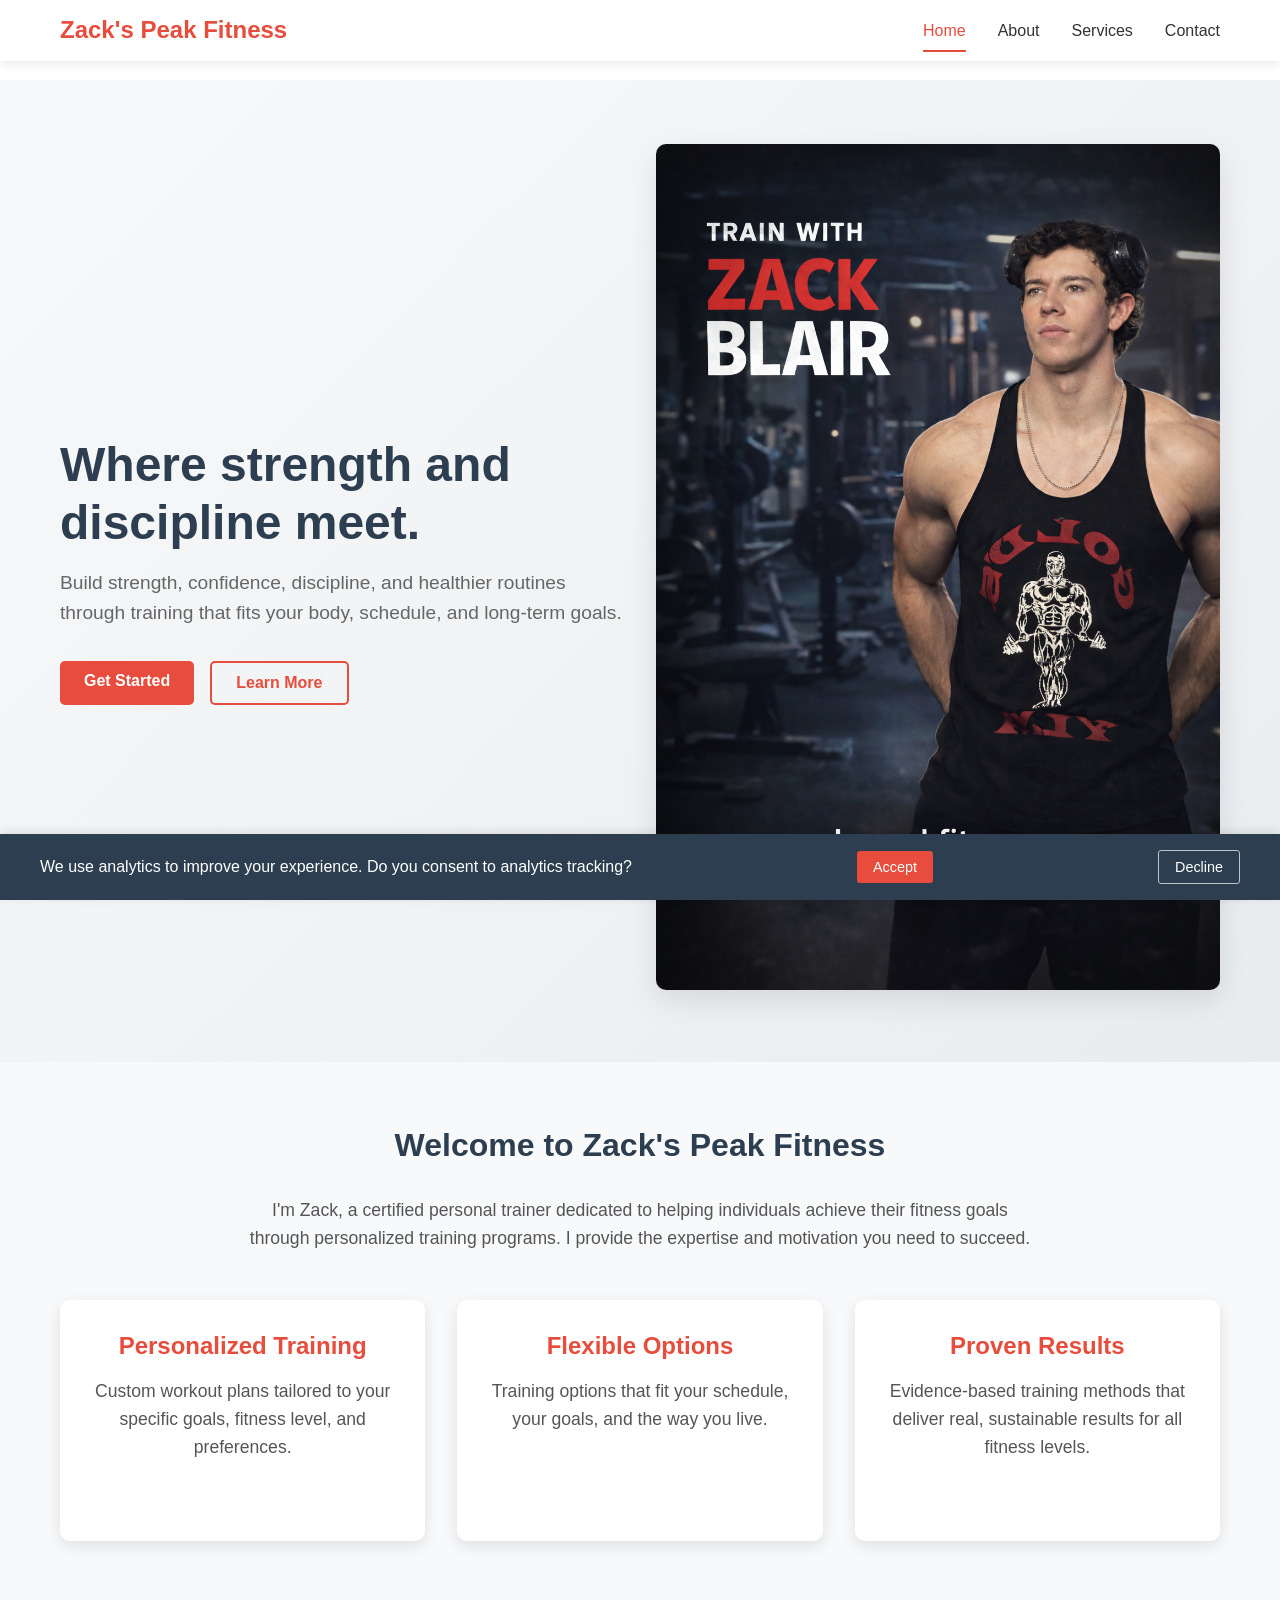
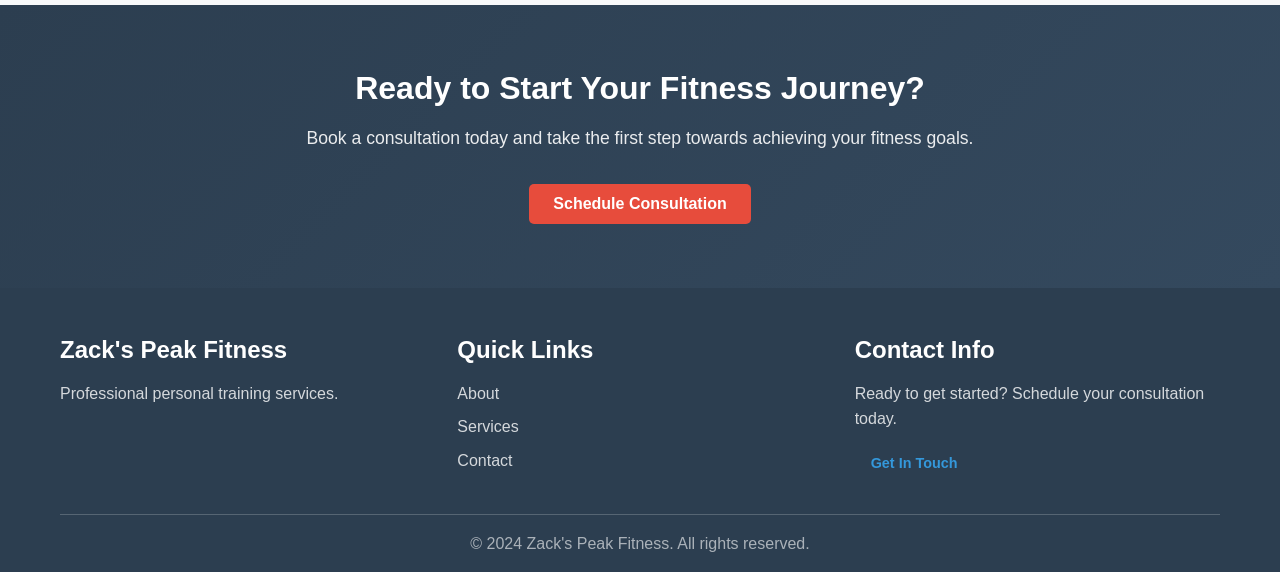
<file: website/index.html>
<!DOCTYPE html>
<html lang="en">
<head>
    <meta charset="UTF-8">
    <meta name="viewport" content="width=device-width, initial-scale=1.0">
    <meta name="description" content="Zack's Peak Fitness - Professional Personal Training Services">
    <meta name="keywords" content="personal trainer, fitness, workout, health, training, exercise">
    <title>Zack's Peak Fitness - Personal Training Services</title>
    <link rel="stylesheet" href="css/main.css">
    <link rel="stylesheet" href="css/responsive.css">
    <link rel="icon" type="image/x-icon" href="favicon.ico">
</head>
<body>
    <header>
        <nav class="navbar">
            <div class="nav-container">
                <div class="nav-logo">
                    <h1>Zack's Peak Fitness</h1>
                </div>
                <ul class="nav-menu">
                    <li class="nav-item">
                        <a href="index.html" class="nav-link active">Home</a>
                    </li>
                    <li class="nav-item">
                        <a href="about.html" class="nav-link">About</a>
                    </li>
                    <li class="nav-item">
                        <a href="services.html" class="nav-link">Services</a>
                    </li>
                    <li class="nav-item">
                        <a href="contact.html" class="nav-link">Contact</a>
                    </li>
                </ul>
                <div class="hamburger">
                    <span class="bar"></span>
                    <span class="bar"></span>
                    <span class="bar"></span>
                </div>
            </div>
        </nav>
    </header>

    <main>
        <section class="hero">
            <div class="container">
                <div class="hero-content">
                    <h1>Where strength and discipline meet.</h1>
                    <p class="hero-subtitle">Build strength, confidence, discipline, and healthier routines through training that fits your body, schedule, and long-term goals.</p>
                    <div class="hero-buttons">
                        <a href="contact.html" class="btn btn-primary">Get Started</a>
                        <a href="services.html" class="btn btn-secondary">Learn More</a>
                    </div>
                </div>
                <div class="hero-image">
                    <img src="images/hero-image.png" alt="Professional fitness training session" loading="lazy">
                </div>
            </div>
        </section>

        <section class="intro">
            <div class="container">
                <h2>Welcome to Zack's Peak Fitness</h2>
                <p>I'm Zack, a certified personal trainer dedicated to helping individuals achieve their fitness goals through personalized training programs. I provide the expertise and motivation you need to succeed.</p>

                <div class="features">
                    <div class="feature">
                        <h3>Personalized Training</h3>
                        <p>Custom workout plans tailored to your specific goals, fitness level, and preferences.</p>
                    </div>
                    <div class="feature">
                        <h3>Flexible Options</h3>
                        <p>Training options that fit your schedule, your goals, and the way you live.</p>
                    </div>
                    <div class="feature">
                        <h3>Proven Results</h3>
                        <p>Evidence-based training methods that deliver real, sustainable results for all fitness levels.</p>
                    </div>
                </div>
            </div>
        </section>

        <section class="cta">
            <div class="container">
                <h2>Ready to Start Your Fitness Journey?</h2>
                <p>Book a consultation today and take the first step towards achieving your fitness goals.</p>
                <a href="contact.html" class="btn btn-primary">Schedule Consultation</a>
            </div>
        </section>
    </main>

    <footer>
        <div class="container">
            <div class="footer-content">
                <div class="footer-section">
                    <h3>Zack's Peak Fitness</h3>
                    <p>Professional personal training services.</p>
                </div>
                <div class="footer-section">
                    <h3>Quick Links</h3>
                    <ul>
                        <li><a href="about.html">About</a></li>
                        <li><a href="services.html">Services</a></li>
                        <li><a href="contact.html">Contact</a></li>
                    </ul>
                </div>
                <div class="footer-section">
                    <h3>Contact Info</h3>
                    <p>Ready to get started? Schedule your consultation today.</p>
                    <a href="contact.html" class="btn btn-small">Get In Touch</a>
                </div>
            </div>
            <div class="footer-bottom">
                <p>&copy; 2024 Zack's Peak Fitness. All rights reserved.</p>
            </div>
        </div>
    </footer>

    <script src="js/main.js"></script>
    <script src="js/analytics.js"></script>
</body>
</html>
</file>
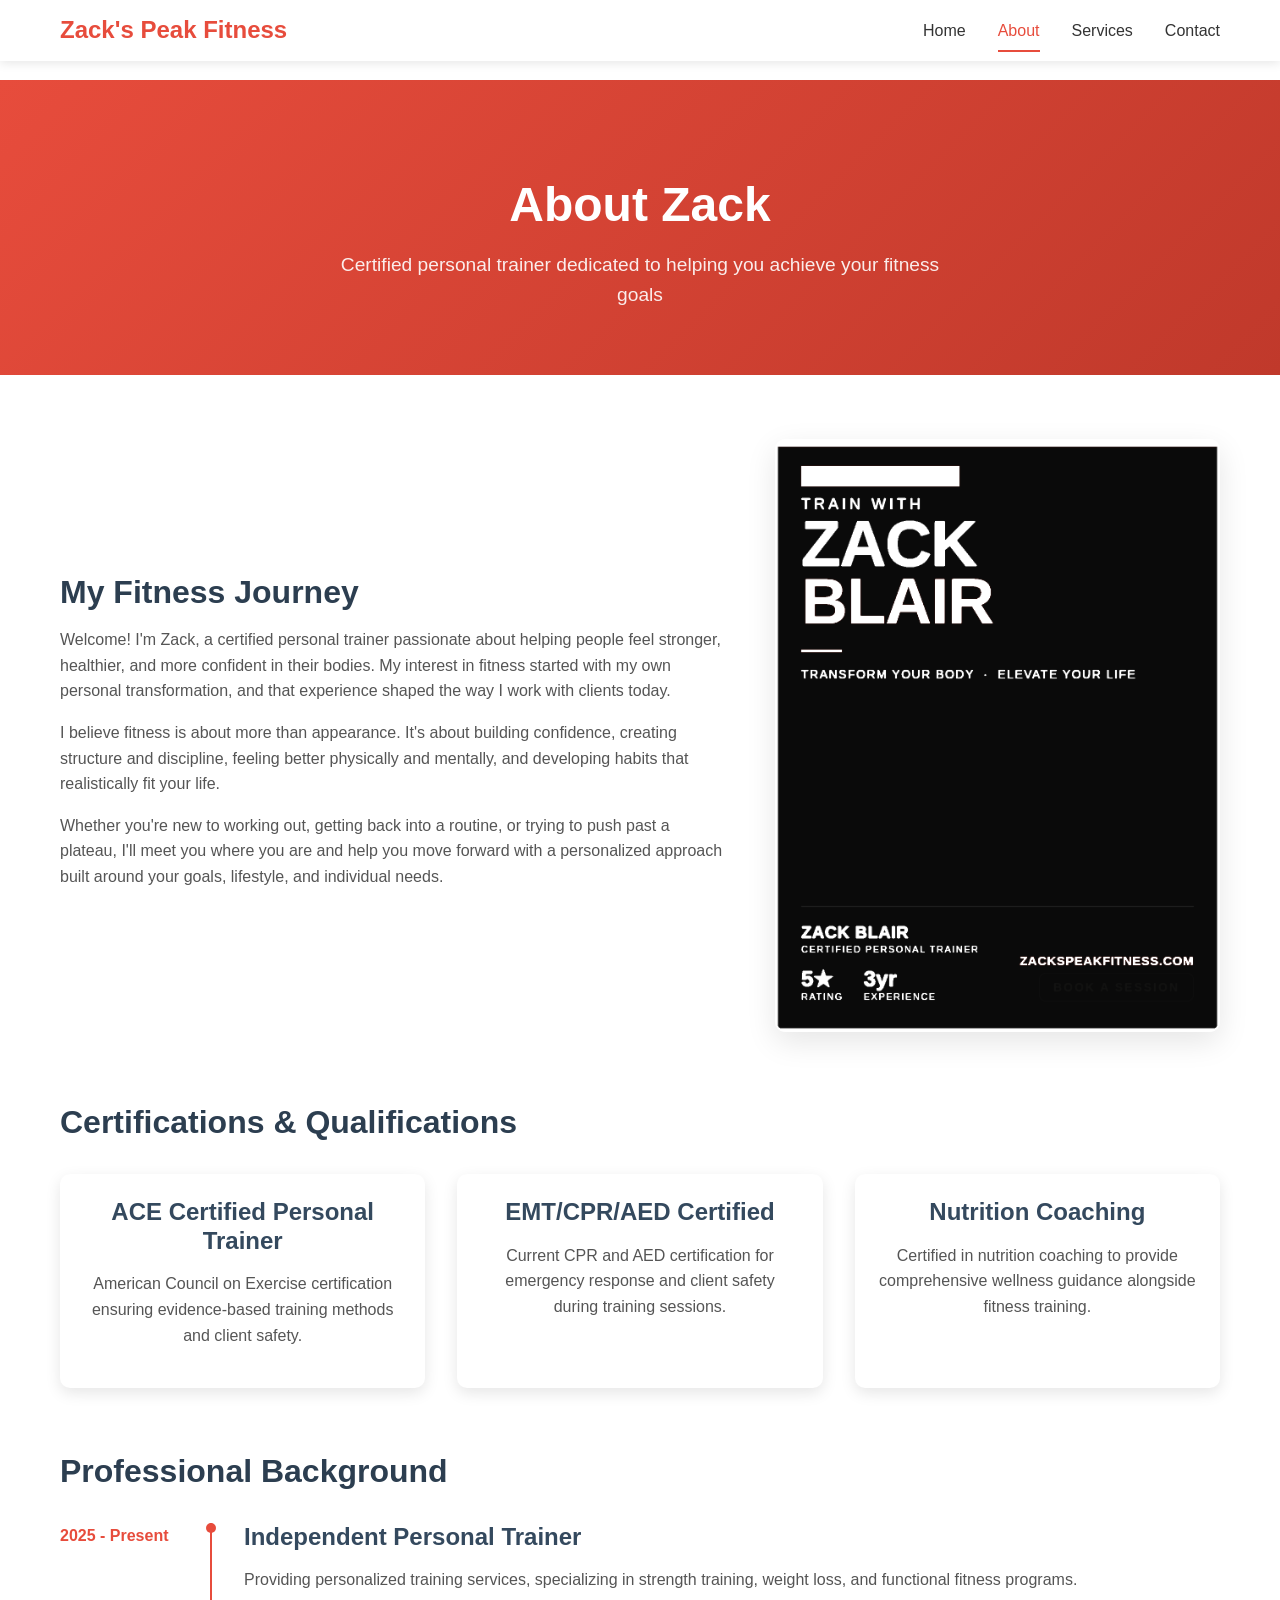
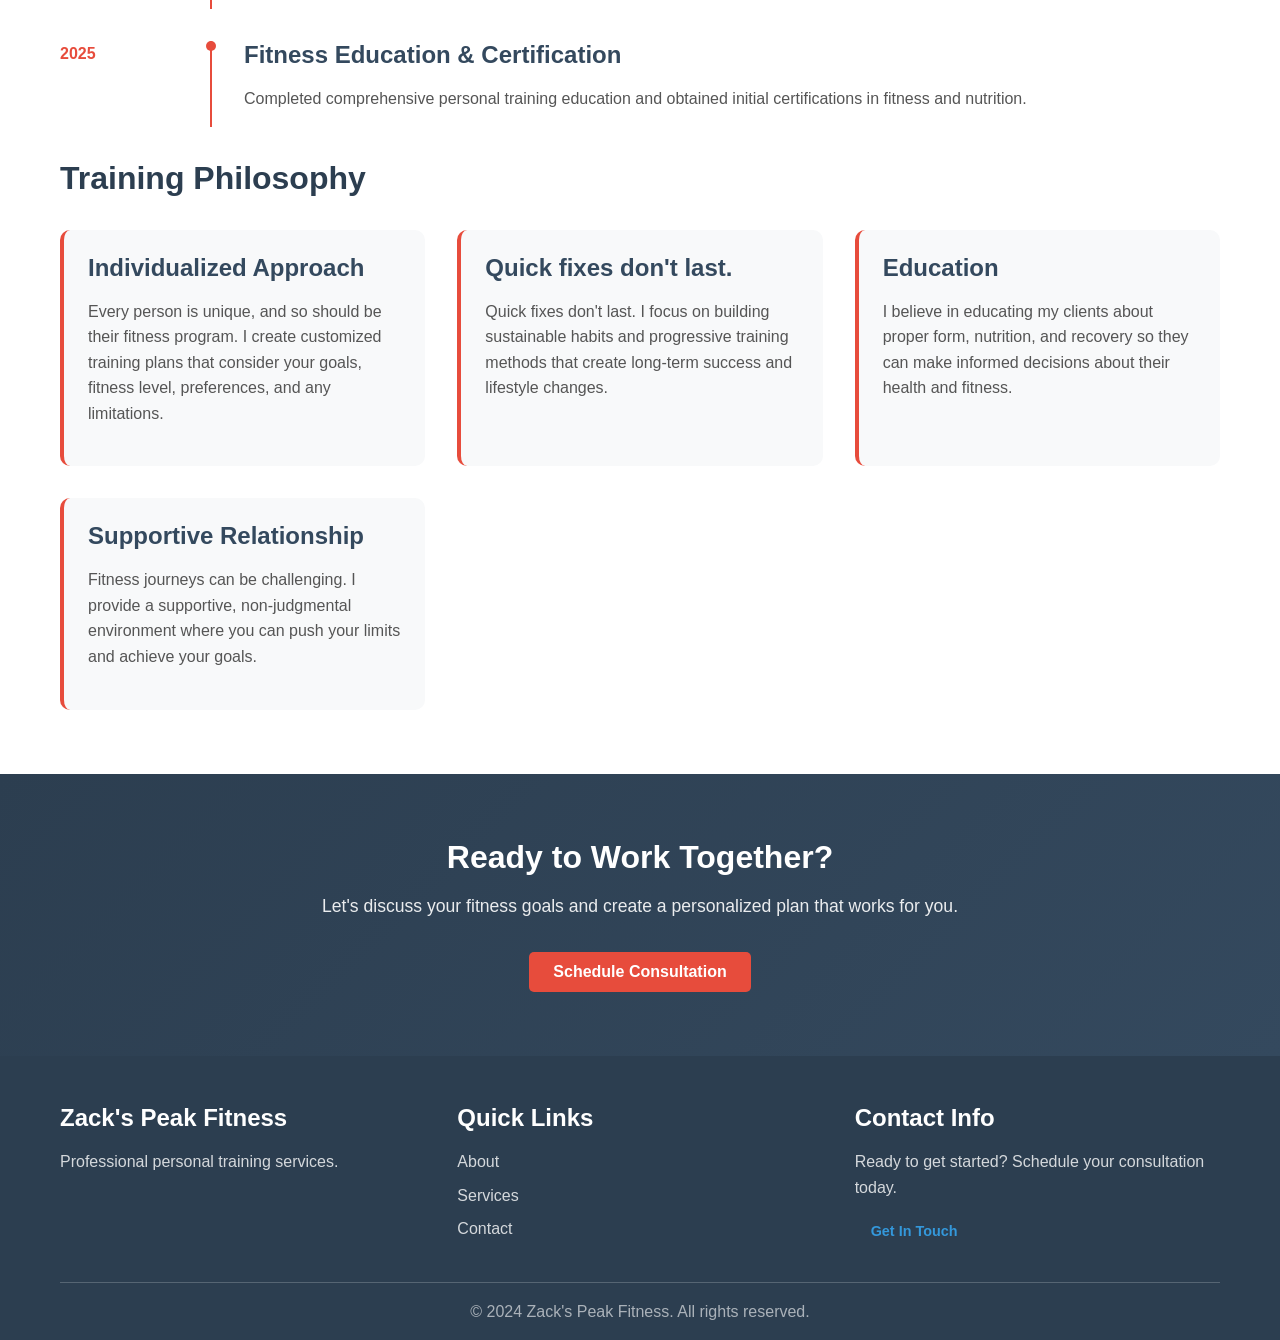
<file: website/about.html>
<!DOCTYPE html>
<html lang="en">
<head>
    <meta charset="UTF-8">
    <meta name="viewport" content="width=device-width, initial-scale=1.0">
    <meta name="description" content="About Zack - Certified Personal Trainer with expertise in fitness coaching and client transformation">
    <meta name="keywords" content="personal trainer, certifications, fitness coach, training background">
    <title>About Zack - Zack's Peak Fitness</title>
    <link rel="stylesheet" href="css/main.css">
    <link rel="stylesheet" href="css/responsive.css">
    <link rel="icon" type="image/x-icon" href="favicon.ico">
</head>
<body>
    <header>
        <nav class="navbar">
            <div class="nav-container">
                <div class="nav-logo">
                    <h1>Zack's Peak Fitness</h1>
                </div>
                <ul class="nav-menu">
                    <li class="nav-item">
                        <a href="index.html" class="nav-link">Home</a>
                    </li>
                    <li class="nav-item">
                        <a href="about.html" class="nav-link active">About</a>
                    </li>
                    <li class="nav-item">
                        <a href="services.html" class="nav-link">Services</a>
                    </li>
                    <li class="nav-item">
                        <a href="contact.html" class="nav-link">Contact</a>
                    </li>
                </ul>
                <div class="hamburger">
                    <span class="bar"></span>
                    <span class="bar"></span>
                    <span class="bar"></span>
                </div>
            </div>
        </nav>
    </header>

    <main>
        <section class="page-header">
            <div class="container">
                <h1>About Zack</h1>
                <p>Certified personal trainer dedicated to helping you achieve your fitness goals</p>
            </div>
        </section>

        <section class="about-content">
            <div class="container">
                <div class="about-intro">
                    <div class="about-text">
                        <h2>My Fitness Journey</h2>
                        <p>Welcome! I'm Zack, a certified personal trainer passionate about helping people feel stronger, healthier, and more confident in their bodies. My interest in fitness started with my own personal transformation, and that experience shaped the way I work with clients today.</p>

                        <p>I believe fitness is about more than appearance. It's about building confidence, creating structure and discipline, feeling better physically and mentally, and developing habits that realistically fit your life.</p>

                        <p>Whether you're new to working out, getting back into a routine, or trying to push past a plateau, I'll meet you where you are and help you move forward with a personalized approach built around your goals, lifestyle, and individual needs.</p>
                    </div>
                    <div class="about-image">
                        <img src="images/zack-blair-profile.png" alt="Zack - Professional Personal Trainer" loading="lazy">
                    </div>
                </div>

                <div class="certifications">
                    <h2>Certifications &amp; Qualifications</h2>
                    <div class="cert-grid">
                        <div class="cert-item">
                            <h3>ACE Certified Personal Trainer</h3>
                            <p>American Council on Exercise certification ensuring evidence-based training methods and client safety.</p>
                        </div>
                        <div class="cert-item">
                            <h3>EMT/CPR/AED Certified</h3>
                            <p>Current CPR and AED certification for emergency response and client safety during training sessions.</p>
                        </div>
                        <div class="cert-item">
                            <h3>Nutrition Coaching</h3>
                            <p>Certified in nutrition coaching to provide comprehensive wellness guidance alongside fitness training.</p>
                        </div>
                    </div>
                </div>

                <div class="experience">
                    <h2>Professional Background</h2>
                    <div class="experience-timeline">
                        <div class="timeline-item">
                            <div class="timeline-date">2025 - Present</div>
                            <div class="timeline-content">
                                <h3>Independent Personal Trainer</h3>
                                <p>Providing personalized training services, specializing in strength training, weight loss, and functional fitness programs.</p>
                            </div>
                        </div>
                        <div class="timeline-item">
                            <div class="timeline-date">2025</div>
                            <div class="timeline-content">
                                <h3>Fitness Education &amp; Certification</h3>
                                <p>Completed comprehensive personal training education and obtained initial certifications in fitness and nutrition.</p>
                            </div>
                        </div>
                    </div>
                </div>

                <div class="philosophy">
                    <h2>Training Philosophy</h2>
                    <div class="philosophy-content">
                        <div class="philosophy-item">
                            <h3>Individualized Approach</h3>
                            <p>Every person is unique, and so should be their fitness program. I create customized training plans that consider your goals, fitness level, preferences, and any limitations.</p>
                        </div>
                        <div class="philosophy-item">
                            <h3>Quick fixes don't last.</h3>
                            <p>Quick fixes don't last. I focus on building sustainable habits and progressive training methods that create long-term success and lifestyle changes.</p>
                        </div>
                        <div class="philosophy-item">
                            <h3>Education</h3>
                            <p>I believe in educating my clients about proper form, nutrition, and recovery so they can make informed decisions about their health and fitness.</p>
                        </div>
                        <div class="philosophy-item">
                            <h3>Supportive Relationship</h3>
                            <p>Fitness journeys can be challenging. I provide a supportive, non-judgmental environment where you can push your limits and achieve your goals.</p>
                        </div>
                    </div>
                </div>
            </div>
        </section>

        <section class="cta">
            <div class="container">
                <h2>Ready to Work Together?</h2>
                <p>Let's discuss your fitness goals and create a personalized plan that works for you.</p>
                <a href="contact.html" class="btn btn-primary">Schedule Consultation</a>
            </div>
        </section>
    </main>

    <footer>
        <div class="container">
            <div class="footer-content">
                <div class="footer-section">
                    <h3>Zack's Peak Fitness</h3>
                    <p>Professional personal training services.</p>
                </div>
                <div class="footer-section">
                    <h3>Quick Links</h3>
                    <ul>
                        <li><a href="about.html">About</a></li>
                        <li><a href="services.html">Services</a></li>
                        <li><a href="contact.html">Contact</a></li>
                    </ul>
                </div>
                <div class="footer-section">
                    <h3>Contact Info</h3>
                    <p>Ready to get started? Schedule your consultation today.</p>
                    <a href="contact.html" class="btn btn-small">Get In Touch</a>
                </div>
            </div>
            <div class="footer-bottom">
                <p>&copy; 2024 Zack's Peak Fitness. All rights reserved.</p>
            </div>
        </div>
    </footer>

    <script src="js/main.js"></script>
    <script src="js/analytics.js"></script>
</body>
</html>
</file>
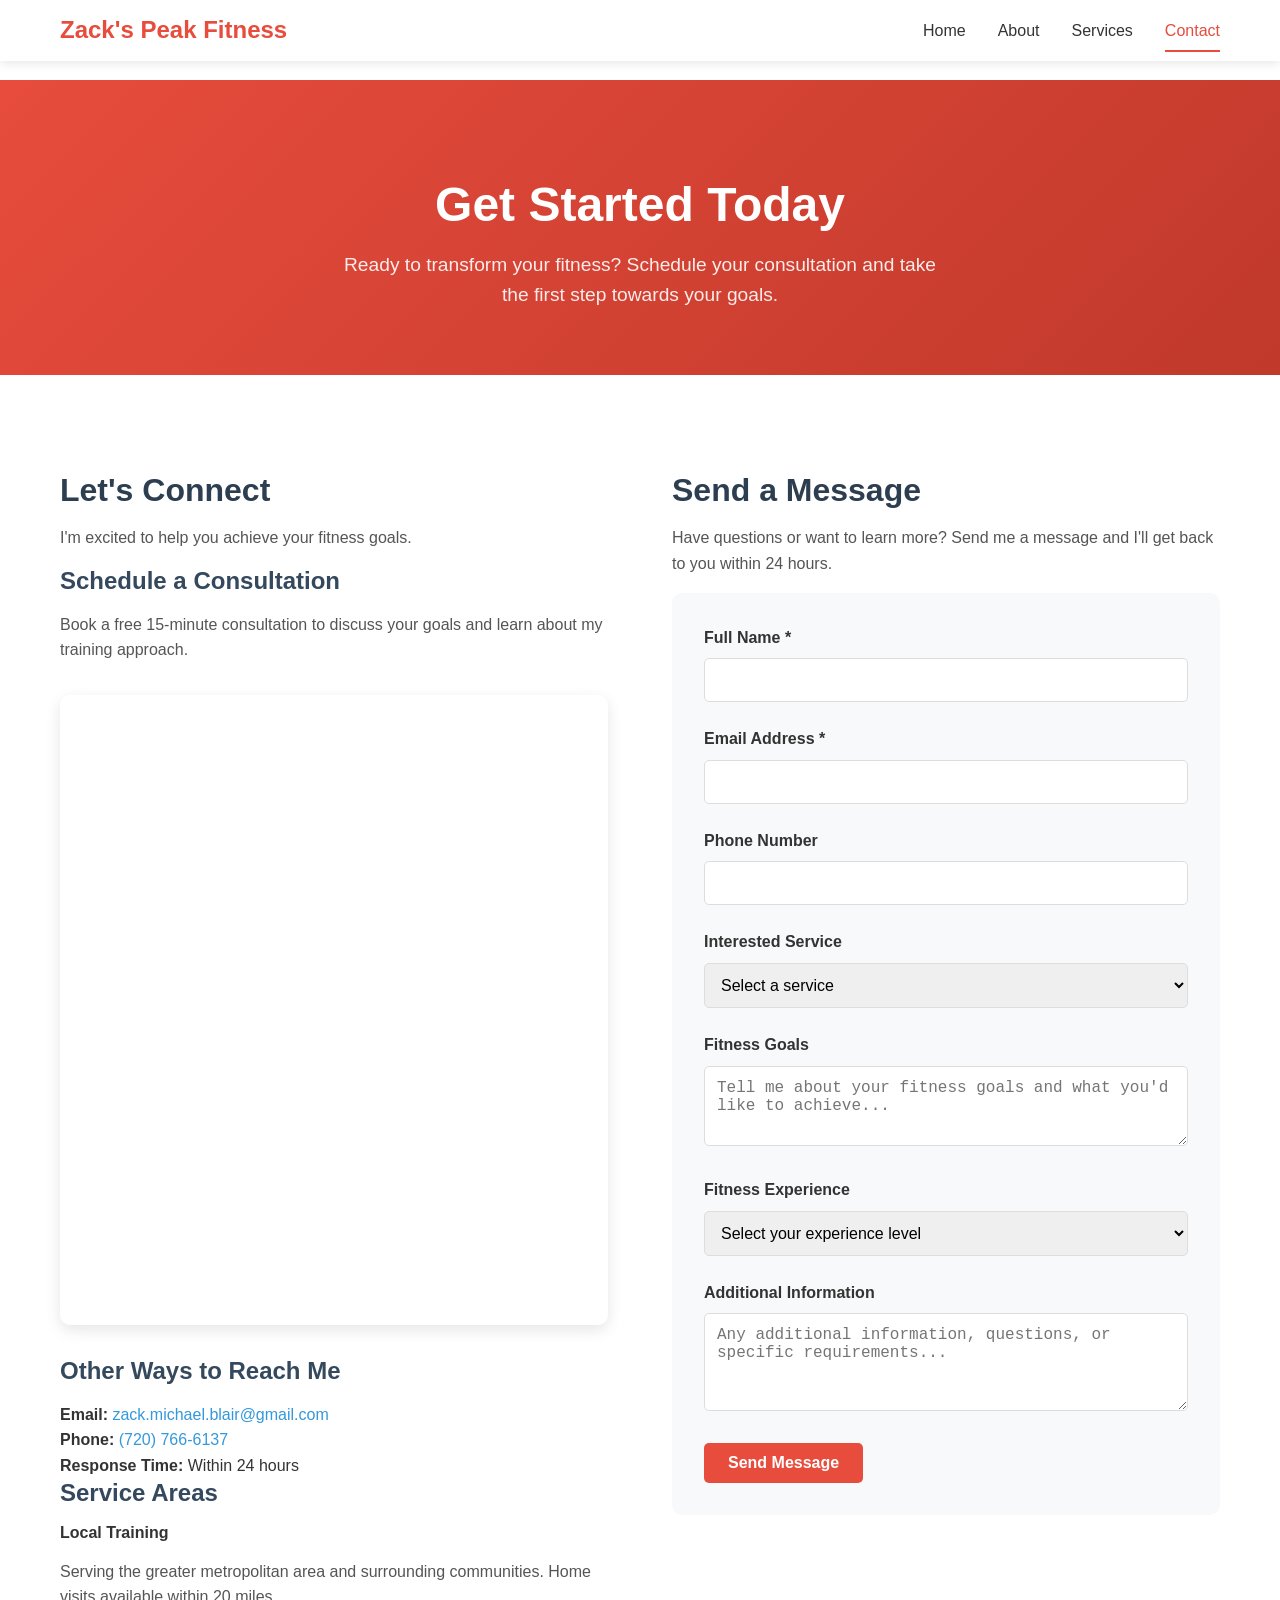
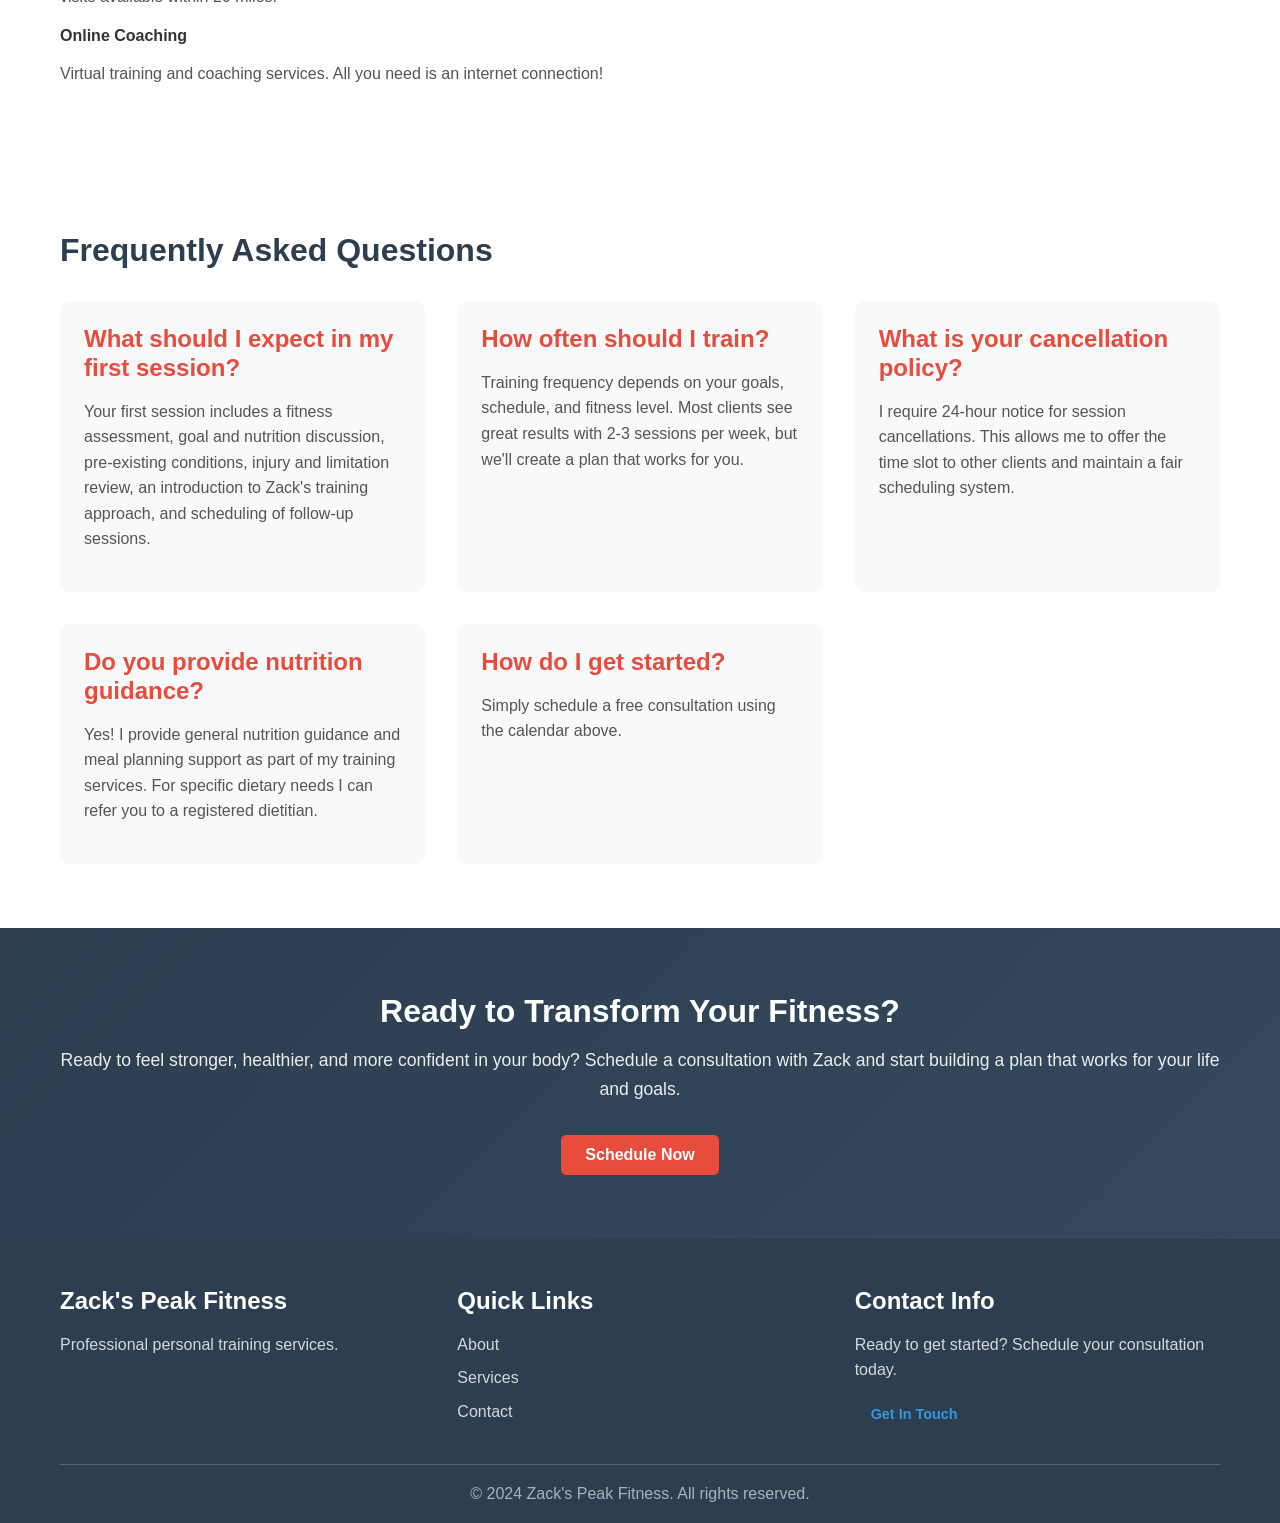
<file: website/contact.html>
<!DOCTYPE html>
<html lang="en">
<head>
    <meta charset="UTF-8">
    <meta name="viewport" content="width=device-width, initial-scale=1.0">
    <meta name="description" content="Contact Zack's Peak Fitness - Schedule Your Personal Training Consultation Today">
    <meta name="keywords" content="contact personal trainer, schedule consultation, fitness coaching, training appointment">
    <title>Contact - Zack's Peak Fitness</title>
    <link rel="stylesheet" href="css/main.css">
    <link rel="stylesheet" href="css/responsive.css">
    <link rel="icon" type="image/x-icon" href="favicon.ico">
</head>
<body>
    <header>
        <nav class="navbar">
            <div class="nav-container">
                <div class="nav-logo">
                    <h1>Zack's Peak Fitness</h1>
                </div>
                <ul class="nav-menu">
                    <li class="nav-item">
                        <a href="index.html" class="nav-link">Home</a>
                    </li>
                    <li class="nav-item">
                        <a href="about.html" class="nav-link">About</a>
                    </li>
                    <li class="nav-item">
                        <a href="services.html" class="nav-link">Services</a>
                    </li>
                    <li class="nav-item">
                        <a href="contact.html" class="nav-link active">Contact</a>
                    </li>
                </ul>
                <div class="hamburger">
                    <span class="bar"></span>
                    <span class="bar"></span>
                    <span class="bar"></span>
                </div>
            </div>
        </nav>
    </header>

    <main>
        <section class="page-header">
            <div class="container">
                <h1>Get Started Today</h1>
                <p>Ready to transform your fitness? Schedule your consultation and take the first step towards your goals.</p>
            </div>
        </section>

        <section class="contact-content">
            <div class="container">
                <div class="contact-grid">
                    <div class="contact-info">
                        <h2>Let's Connect</h2>
                        <p>I'm excited to help you achieve your fitness goals.</p>

                        <div class="contact-methods">
                            <div class="contact-method">
                                <h3>Schedule a Consultation</h3>
                                <p>Book a free 15-minute consultation to discuss your goals and learn about my training approach.</p>
                                <div class="calendly-container">
                                    <!-- Calendly inline widget begin -->
                                    <div class="calendly-inline-widget"
                                         data-url="https://calendly.com/zackspeakfitness/consultation">
                                    </div>
                                    <script src="https://assets.calendly.com/assets/external/widget.js" async></script>
                                    <!-- Calendly inline widget end -->
                                </div>
                            </div>
                        </div>

                        <div class="contact-details">
                            <h3>Other Ways to Reach Me</h3>
                            <div class="contact-item">
                                <strong>Email:</strong>
                                <a href="mailto:zack.michael.blair@gmail.com">zack.michael.blair@gmail.com</a>
                            </div>
                            <div class="contact-item">
                                <strong>Phone:</strong>
                                <a href="tel:+17207666137">(720)&nbsp;766&#8209;6137</a>
                            </div>
                            <div class="contact-item">
                                <strong>Response Time:</strong>
                                <span>Within 24 hours</span>
                            </div>
                        </div>

                        <div class="service-areas">
                            <h3>Service Areas</h3>
                            <div class="areas">
                                <div class="area">
                                    <h4>Local Training</h4>
                                    <p>Serving the greater metropolitan area and surrounding communities. Home visits available within 20 miles.</p>
                                </div>
                                <div class="area">
                                    <h4>Online Coaching</h4>
                                    <p>Virtual training and coaching services. All you need is an internet connection!</p>
                                </div>
                            </div>
                        </div>
                    </div>

                    <div class="contact-form-section">
                        <h2>Send a Message</h2>
                        <p>Have questions or want to learn more? Send me a message and I'll get back to you within 24 hours.</p>

                        <form class="contact-form" id="contactForm">
                            <div class="form-group">
                                <label for="name">Full Name *</label>
                                <input type="text" id="name" name="name" required>
                            </div>

                            <div class="form-group">
                                <label for="email">Email Address *</label>
                                <input type="email" id="email" name="email" required>
                            </div>

                            <div class="form-group">
                                <label for="phone">Phone Number</label>
                                <input type="tel" id="phone" name="phone">
                            </div>

                            <div class="form-group">
                                <label for="service">Interested Service</label>
                                <select id="service" name="service">
                                    <option value="">Select a service</option>
                                    <option value="local-personal">Local Personal Training</option>
                                    <option value="online-coaching">Online Coaching Program</option>
                                    <option value="custom-program">Custom Program Design</option>
                                    <option value="consultation">Free Consultation</option>
                                </select>
                            </div>

                            <div class="form-group">
                                <label for="goals">Fitness Goals</label>
                                <textarea id="goals" name="goals" rows="3" placeholder="Tell me about your fitness goals and what you'd like to achieve..."></textarea>
                            </div>

                            <div class="form-group">
                                <label for="experience">Fitness Experience</label>
                                <select id="experience" name="experience">
                                    <option value="">Select your experience level</option>
                                    <option value="beginner">Beginner (New to fitness)</option>
                                    <option value="intermediate">Intermediate (Some experience)</option>
                                    <option value="advanced">Advanced (Experienced)</option>
                                    <option value="athlete">Athlete/Competitive</option>
                                </select>
                            </div>

                            <div class="form-group">
                                <label for="message">Additional Information</label>
                                <textarea id="message" name="message" rows="4" placeholder="Any additional information, questions, or specific requirements..."></textarea>
                            </div>

                            <button type="submit" class="btn btn-primary">Send Message</button>
                        </form>
                    </div>
                </div>
            </div>
        </section>

        <section class="faq">
            <div class="container">
                <h2>Frequently Asked Questions</h2>
                <div class="faq-grid">
                    <div class="faq-item">
                        <h3>What should I expect in my first session?</h3>
                        <p>Your first session includes a fitness assessment, goal and nutrition discussion, pre-existing conditions, injury and limitation review, an introduction to Zack's training approach, and scheduling of follow-up sessions.</p>
                    </div>
                    <div class="faq-item">
                        <h3>How often should I train?</h3>
                        <p>Training frequency depends on your goals, schedule, and fitness level. Most clients see great results with 2-3 sessions per week, but we'll create a plan that works for you.</p>
                    </div>
                    <div class="faq-item">
                        <h3>What is your cancellation policy?</h3>
                        <p>I require 24-hour notice for session cancellations. This allows me to offer the time slot to other clients and maintain a fair scheduling system.</p>
                    </div>
                    <div class="faq-item">
                        <h3>Do you provide nutrition guidance?</h3>
                        <p>Yes! I provide general nutrition guidance and meal planning support as part of my training services. For specific dietary needs I can refer you to a registered dietitian.</p>
                    </div>
                    <div class="faq-item">
                        <h3>How do I get started?</h3>
                        <p>Simply schedule a free consultation using the calendar above.</p>
                    </div>
                </div>
            </div>
        </section>

        <section class="cta">
            <div class="container">
                <h2>Ready to Transform Your Fitness?</h2>
                <p>Ready to feel stronger, healthier, and more confident in your body? Schedule a consultation with Zack and start building a plan that works for your life and goals.</p>
                <a href="#schedule" class="btn btn-primary" onclick="scrollToCalendly()">Schedule Now</a>
            </div>
        </section>
    </main>

    <footer>
        <div class="container">
            <div class="footer-content">
                <div class="footer-section">
                    <h3>Zack's Peak Fitness</h3>
                    <p>Professional personal training services.</p>
                </div>
                <div class="footer-section">
                    <h3>Quick Links</h3>
                    <ul>
                        <li><a href="about.html">About</a></li>
                        <li><a href="services.html">Services</a></li>
                        <li><a href="contact.html">Contact</a></li>
                    </ul>
                </div>
                <div class="footer-section">
                    <h3>Contact Info</h3>
                    <p>Ready to get started? Schedule your consultation today.</p>
                    <a href="contact.html" class="btn btn-small">Get In Touch</a>
                </div>
            </div>
            <div class="footer-bottom">
                <p>&copy; 2024 Zack's Peak Fitness. All rights reserved.</p>
            </div>
        </div>
    </footer>

    <script src="js/main.js"></script>
    <script src="js/analytics.js"></script>
</body>
</html>
</file>
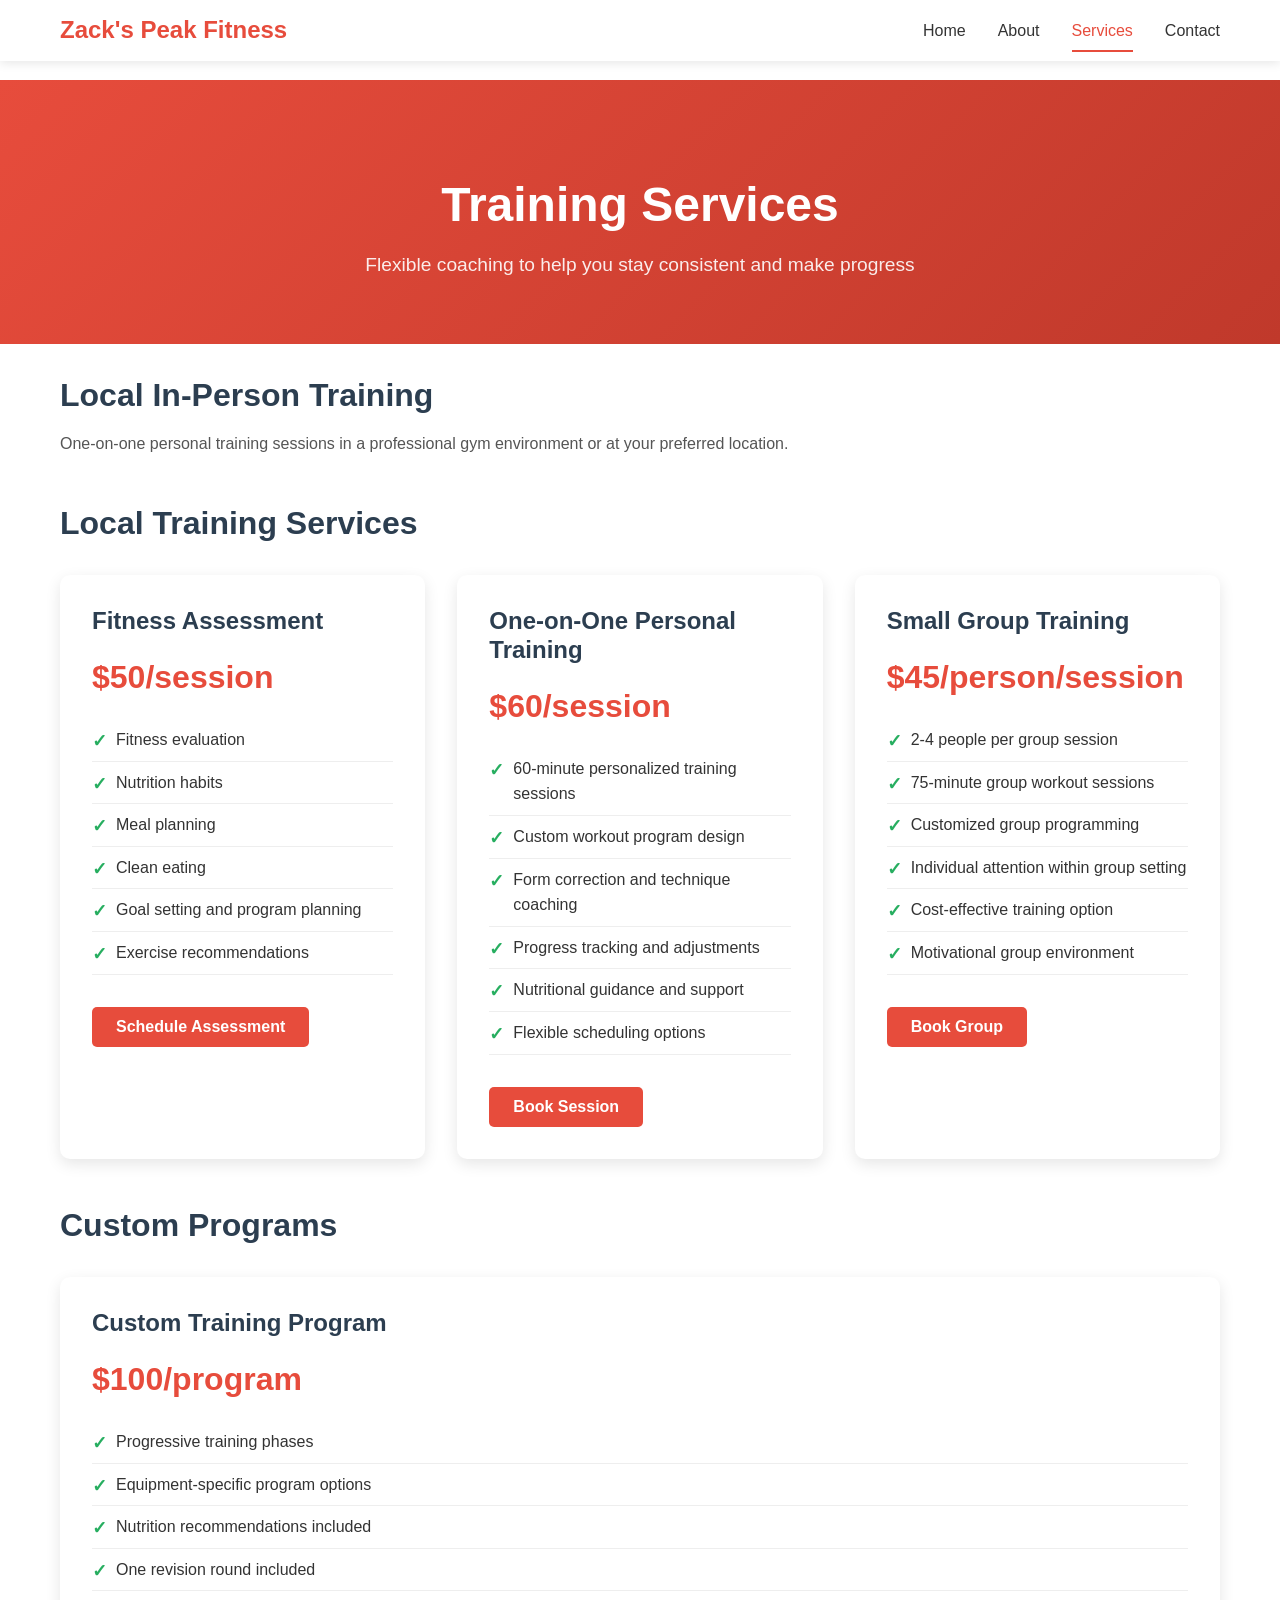
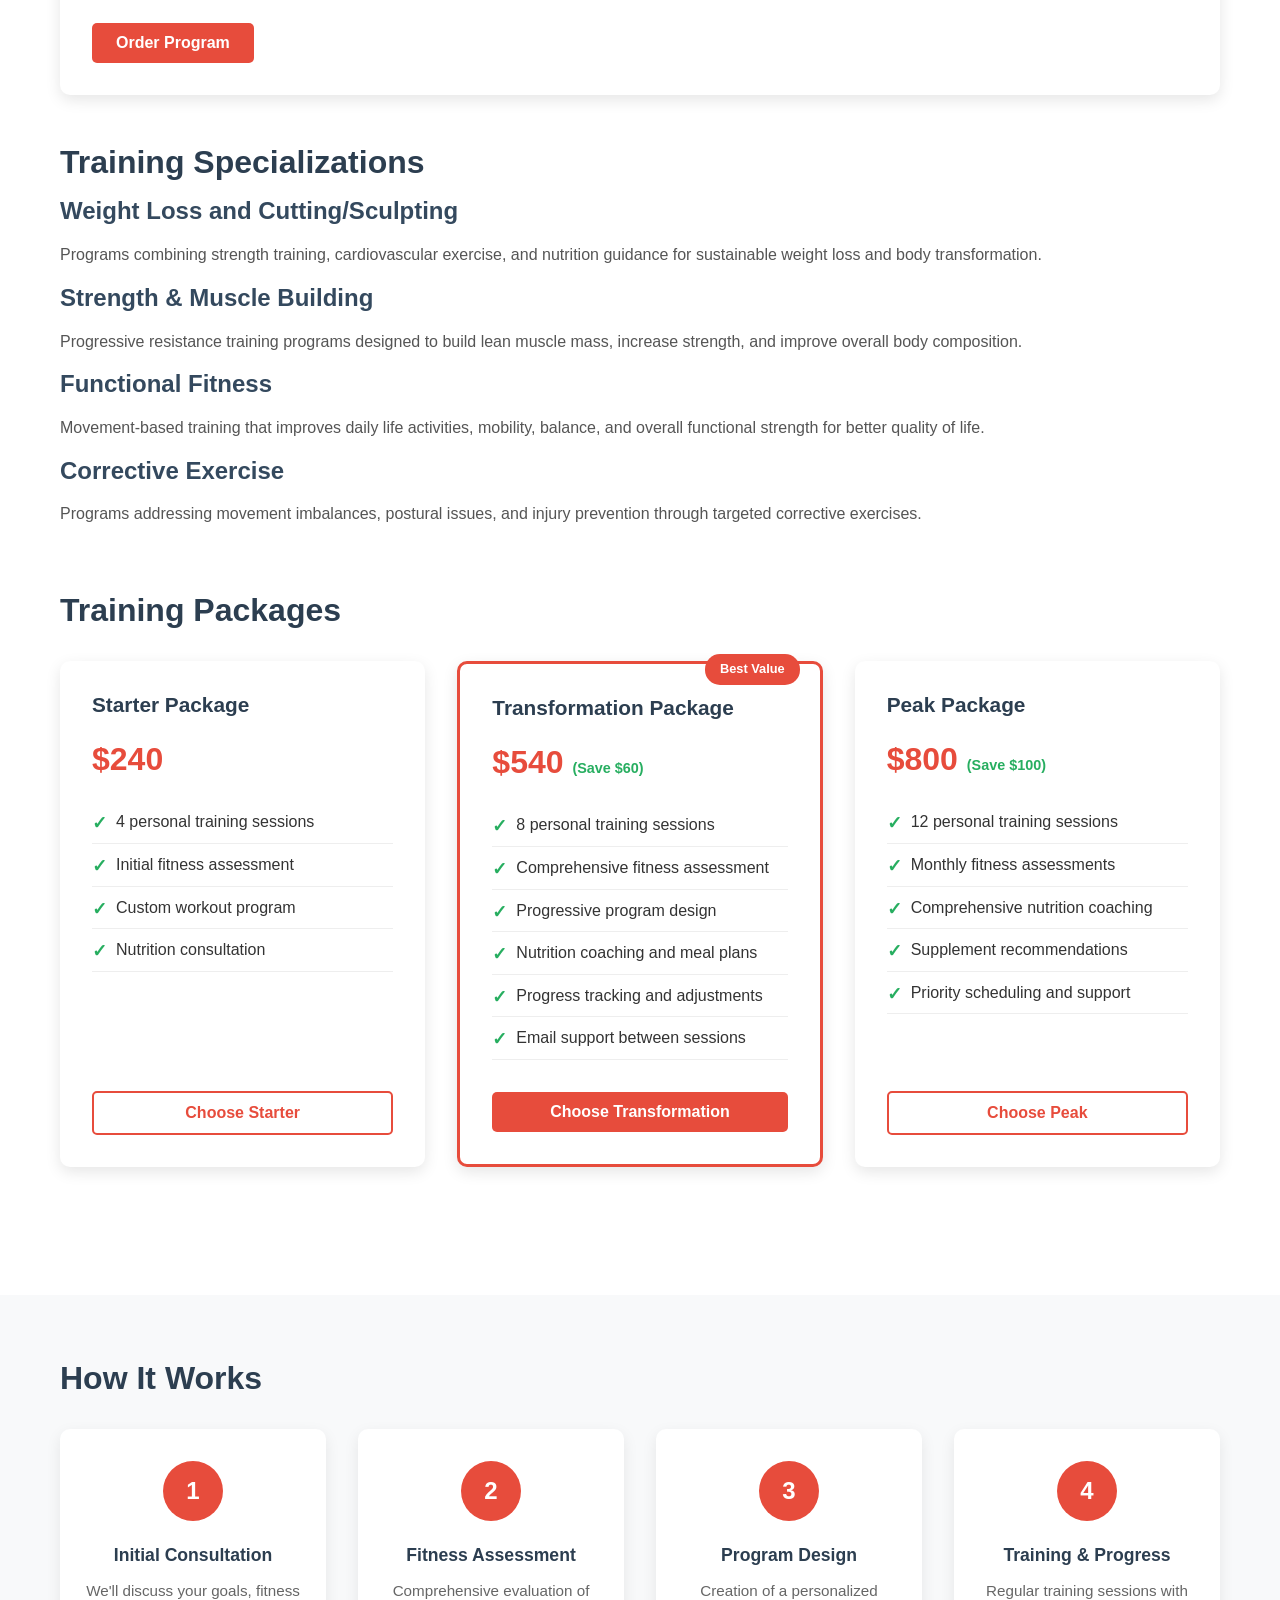
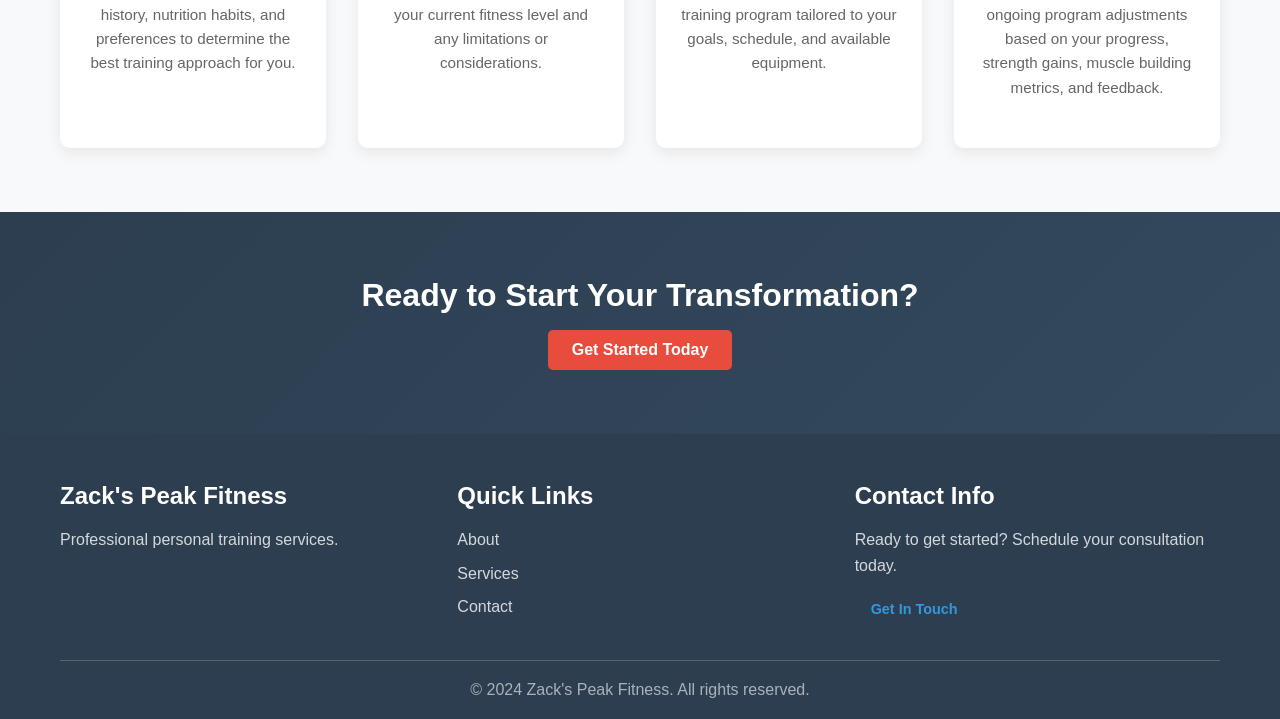
<file: website/services.html>
<!DOCTYPE html>
<html lang="en">

<head>
    <meta charset="UTF-8">
    <meta name="viewport" content="width=device-width, initial-scale=1.0">
    <meta name="description" content="Personal Training Services - Zack's Peak Fitness">
    <meta name="keywords" content="personal training, online coaching, local training, fitness programs, workout plans">
    <title>Training Services - Zack's Peak Fitness</title>
    <link rel="stylesheet" href="css/main.css">
    <link rel="stylesheet" href="css/responsive.css">
    <link rel="icon" type="image/x-icon" href="favicon.ico">
</head>

<body>
    <header>
        <nav class="navbar">
            <div class="nav-container">
                <div class="nav-logo">
                    <h1>Zack's Peak Fitness</h1>
                </div>
                <ul class="nav-menu">
                    <li class="nav-item">
                        <a href="index.html" class="nav-link">Home</a>
                    </li>
                    <li class="nav-item">
                        <a href="about.html" class="nav-link">About</a>
                    </li>
                    <li class="nav-item">
                        <a href="services.html" class="nav-link active">Services</a>
                    </li>
                    <li class="nav-item">
                        <a href="contact.html" class="nav-link">Contact</a>
                    </li>
                </ul>
                <div class="hamburger">
                    <span class="bar"></span>
                    <span class="bar"></span>
                    <span class="bar"></span>
                </div>
            </div>
        </nav>
    </header>

    <main>
        <section class="page-header">
            <div class="container">
                <h1>Training Services</h1>
                <p>Flexible coaching to help you stay consistent and make progress</p>
            </div>
        </section>

        <section class="services-overview">
            <div class="container">
                <div class="service-types">
                    <div class="service-type">
                        <h2>Local In-Person Training</h2>
                        <p>One-on-one personal training sessions in a professional gym environment or at your preferred
                            location.</p>
                    </div>
                </div>
            </div>
        </section>

        <section class="services-detailed">
            <div class="container">
                <div class="service-category">
                    <h2>Local Training Services</h2>
                    <div class="services-grid">
                        <div class="service-card">
                            <h3>Fitness Assessment</h3>
                            <div class="service-price">$50/session</div>
                            <ul class="service-features">
                                <li>Fitness evaluation</li>
                                <li>Nutrition habits</li>
                                <li>Meal planning</li>
                                <li>Clean eating</li>
                                <li>Goal setting and program planning</li>
                                <li>Exercise recommendations</li>
                            </ul>
                            <a href="contact.html" class="btn btn-primary">Schedule Assessment</a>
                        </div>

                        <div class="service-card">
                            <h3>One-on-One Personal Training</h3>
                            <div class="service-price">$60/session</div>
                            <ul class="service-features">
                                <li>60-minute personalized training sessions</li>
                                <li>Custom workout program design</li>
                                <li>Form correction and technique coaching</li>
                                <li>Progress tracking and adjustments</li>
                                <li>Nutritional guidance and support</li>
                                <li>Flexible scheduling options</li>
                            </ul>
                            <a href="contact.html" class="btn btn-primary">Book Session</a>
                        </div>

                        <div class="service-card">
                            <h3>Small Group Training</h3>
                            <div class="service-price">$45/person/session</div>
                            <ul class="service-features">
                                <li>2-4 people per group session</li>
                                <li>75-minute group workout sessions</li>
                                <li>Customized group programming</li>
                                <li>Individual attention within group setting</li>
                                <li>Cost-effective training option</li>
                                <li>Motivational group environment</li>
                            </ul>
                            <a href="contact.html" class="btn btn-primary">Book Group</a>
                        </div>

                    </div>
                </div>

                <div class="service-category">
                    <h2>Custom Programs</h2>
                    <div class="services-grid">
                        <div class="service-card">
                            <h3>Custom Training Program</h3>
                            <div class="service-price">$100/program</div>
                            <ul class="service-features">
                                <li>Progressive training phases</li>
                                <li>Equipment-specific program options</li>
                                <li>Nutrition recommendations included</li>
                                <li>One revision round included</li>
                            </ul>
                            <a href="contact.html" class="btn btn-primary">Order Program</a>
                        </div>
                    </div>
                </div>

                <div class="specializations">
                    <h2>Training Specializations</h2>
                    <div class="specializations-grid">
                        <div class="specialization">
                            <h3>Weight Loss and Cutting/Sculpting</h3>
                            <p>Programs combining strength training, cardiovascular exercise, and
                                nutrition guidance for sustainable weight loss and body transformation.</p>
                        </div>
                        <div class="specialization">
                            <h3>Strength &amp; Muscle Building</h3>
                            <p>Progressive resistance training programs designed to build lean muscle mass, increase
                                strength, and improve overall body composition.</p>
                        </div>
                        <div class="specialization">
                            <h3>Functional Fitness</h3>
                            <p>Movement-based training that improves daily life activities, mobility, balance, and
                                overall functional strength for better quality of life.</p>
                        </div>
                        <div class="specialization">
                            <h3>Corrective Exercise</h3>
                            <p>Programs addressing movement imbalances, postural issues, and injury
                                prevention through targeted corrective exercises.</p>
                        </div>
                    </div>
                </div>

                <div class="packages">
                    <h2>Training Packages</h2>
                    <div class="packages-grid">
                        <div class="package">
                            <h3>Starter Package</h3>
                            <div class="package-price">$240</div>
                            <ul class="package-features">
                                <li>4 personal training sessions</li>
                                <li>Initial fitness assessment</li>
                                <li>Custom workout program</li>
                                <li>Nutrition consultation</li>
                            </ul>
                            <a href="contact.html" class="btn btn-secondary">Choose Starter</a>
                        </div>

                        <div class="package featured">
                            <div class="featured-badge">Best Value</div>
                            <h3>Transformation Package</h3>
                            <div class="package-price">$540 <span class="package-savings">(Save $60)</span></div>
                            <ul class="package-features">
                                <li>8 personal training sessions</li>
                                <li>Comprehensive fitness assessment</li>
                                <li>Progressive program design</li>
                                <li>Nutrition coaching and meal plans</li>
                                <li>Progress tracking and adjustments</li>
                                <li>Email support between sessions</li>
                            </ul>
                            <a href="contact.html" class="btn btn-primary">Choose Transformation</a>
                        </div>

                        <div class="package">
                            <h3>Peak Package</h3>
                            <div class="package-price">$800 <span class="package-savings">(Save $100)</span></div>
                            <ul class="package-features">
                                <li>12 personal training sessions</li>
                                <li>Monthly fitness assessments</li>
                                <li>Comprehensive nutrition coaching</li>
                                <li>Supplement recommendations</li>
                                <li>Priority scheduling and support</li>
                            </ul>
                            <a href="contact.html" class="btn btn-secondary">Choose Peak</a>
                        </div>
                    </div>
                </div>
            </div>
        </section>

        <section class="process">
            <div class="container">
                <h2>How It Works</h2>
                <div class="process-steps">
                    <div class="step">
                        <div class="step-number">1</div>
                        <h3>Initial Consultation</h3>
                        <p>We'll discuss your goals, fitness history, nutrition habits, and preferences to determine the
                            best training approach for you.</p>
                    </div>
                    <div class="step">
                        <div class="step-number">2</div>
                        <h3>Fitness Assessment</h3>
                        <p>Comprehensive evaluation of your current fitness level and any limitations or considerations.
                        </p>
                    </div>
                    <div class="step">
                        <div class="step-number">3</div>
                        <h3>Program Design</h3>
                        <p>Creation of a personalized training program tailored to your goals, schedule, and available
                            equipment.</p>
                    </div>
                    <div class="step">
                        <div class="step-number">4</div>
                        <h3>Training &amp; Progress</h3>
                        <p>Regular training sessions with ongoing program adjustments based on your progress, strength
                            gains, muscle building metrics, and feedback.</p>
                    </div>
                </div>
            </div>
        </section>

        <section class="cta">
            <div class="container">
                <h2>Ready to Start Your Transformation?</h2>
                <a href="contact.html" class="btn btn-primary">Get Started Today</a>
            </div>
        </section>
    </main>

    <footer>
        <div class="container">
            <div class="footer-content">
                <div class="footer-section">
                    <h3>Zack's Peak Fitness</h3>
                    <p>Professional personal training services.</p>
                </div>
                <div class="footer-section">
                    <h3>Quick Links</h3>
                    <ul>
                        <li><a href="about.html">About</a></li>
                        <li><a href="services.html">Services</a></li>
                        <li><a href="contact.html">Contact</a></li>
                    </ul>
                </div>
                <div class="footer-section">
                    <h3>Contact Info</h3>
                    <p>Ready to get started? Schedule your consultation today.</p>
                    <a href="contact.html" class="btn btn-small">Get In Touch</a>
                </div>
            </div>
            <div class="footer-bottom">
                <p>&copy; 2024 Zack's Peak Fitness. All rights reserved.</p>
            </div>
        </div>
    </footer>

    <script src="js/main.js"></script>
    <script src="js/analytics.js"></script>
</body>

</html>
</file>
<file: website/css/main.css>
/* Reset and Base Styles */
* {
    margin: 0;
    padding: 0;
    box-sizing: border-box;
}

html {
    scroll-behavior: smooth;
}

body {
    font-family: 'Segoe UI', Tahoma, Geneva, Verdana, sans-serif;
    line-height: 1.6;
    color: #333;
    background-color: #fff;
}

.container {
    max-width: 1200px;
    margin: 0 auto;
    padding: 0 20px;
}

/* Typography */
h1, h2, h3, h4, h5, h6 {
    font-weight: 600;
    line-height: 1.2;
    margin-bottom: 1rem;
}

h1 {
    font-size: 2.5rem;
    color: #2c3e50;
}

h2 {
    font-size: 2rem;
    color: #2c3e50;
}

h3 {
    font-size: 1.5rem;
    color: #34495e;
}

p {
    margin-bottom: 1rem;
    color: #555;
}

a {
    color: #3498db;
    text-decoration: none;
    transition: color 0.3s ease;
}

a:hover {
    color: #2980b9;
}

/* Buttons */
.btn {
    display: inline-block;
    padding: 12px 24px;
    border: none;
    border-radius: 5px;
    font-size: 1rem;
    font-weight: 600;
    text-align: center;
    text-decoration: none;
    cursor: pointer;
    transition: all 0.3s ease;
    line-height: 1;
}

.btn-primary {
    background-color: #e74c3c;
    color: white;
}

.btn-primary:hover {
    background-color: #c0392b;
    color: white;
    transform: translateY(-2px);
}

.btn-secondary {
    background-color: transparent;
    color: #e74c3c;
    border: 2px solid #e74c3c;
}

.btn-secondary:hover {
    background-color: #e74c3c;
    color: white;
}

.btn-small {
    padding: 8px 16px;
    font-size: 0.9rem;
}

/* Navigation */
.navbar {
    background-color: #fff;
    box-shadow: 0 2px 10px rgba(0,0,0,0.1);
    position: fixed;
    top: 0;
    width: 100%;
    z-index: 1000;
}

.nav-container {
    display: flex;
    justify-content: space-between;
    align-items: center;
    padding: 1rem 20px;
    max-width: 1200px;
    margin: 0 auto;
}

.nav-logo h1 {
    font-size: 1.5rem;
    color: #e74c3c;
    margin: 0;
}

.nav-menu {
    display: flex;
    list-style: none;
    gap: 2rem;
}

.nav-link {
    color: #333;
    font-weight: 500;
    padding: 0.5rem 0;
    position: relative;
    transition: color 0.3s ease;
}

.nav-link:hover,
.nav-link.active {
    color: #e74c3c;
}

.nav-link.active::after {
    content: '';
    position: absolute;
    bottom: -5px;
    left: 0;
    width: 100%;
    height: 2px;
    background-color: #e74c3c;
}

.hamburger {
    display: none;
    flex-direction: column;
    cursor: pointer;
}

.bar {
    width: 25px;
    height: 3px;
    background-color: #333;
    margin: 3px 0;
    transition: 0.3s;
}

/* Main Content */
main {
    margin-top: 80px;
}

/* Hero Section */
.hero {
    min-height: 80vh;
    padding: 4rem 0;
    background: linear-gradient(135deg, #f8f9fa 0%, #e9ecef 100%);
}

.hero .container {
    display: flex;
    align-items: center;
    gap: 2rem;
}

.hero-content {
    flex: 1;
}

.hero h1 {
    font-size: 3rem;
    margin-bottom: 1rem;
    color: #2c3e50;
}

.hero-subtitle {
    font-size: 1.2rem;
    color: #666;
    margin-bottom: 2rem;
    line-height: 1.6;
}

.hero-buttons {
    display: flex;
    gap: 1rem;
    flex-wrap: wrap;
}

.hero-image {
    flex: 1;
    text-align: center;
}

.hero-image img {
    max-width: 100%;
    height: auto;
    border-radius: 10px;
    min-height: 300px;
    object-fit: cover;
    background: linear-gradient(135deg, #667eea 0%, #764ba2 100%);
    box-shadow: 0 10px 30px rgba(0,0,0,0.1);
}

/* Page Header */
.page-header {
    background: linear-gradient(135deg, #e74c3c 0%, #c0392b 100%);
    color: white;
    padding: 6rem 0 4rem;
    text-align: center;
    margin-top: 0;
    display: block;
    width: 100%;
    min-height: 200px;
}

.page-header .container {
    position: relative;
    z-index: 1;
    display: block;
}

.page-header h1 {
    color: white !important;
    font-size: 3rem;
    margin-bottom: 1rem;
    display: block;
    visibility: visible;
}

.page-header p {
    font-size: 1.2rem;
    color: rgba(255,255,255,0.9) !important;
    max-width: 600px;
    margin: 0 auto;
    display: block;
    visibility: visible;
}

/* Sections */
section {
    padding: 4rem 0;
}

.intro {
    background-color: #f8f9fa;
}

.intro h2 {
    text-align: center;
    margin-bottom: 2rem;
}

.intro p {
    text-align: center;
    font-size: 1.1rem;
    max-width: 800px;
    margin: 0 auto 3rem;
}

/* Features Grid */
.features {
    display: grid;
    grid-template-columns: repeat(auto-fit, minmax(300px, 1fr));
    gap: 2rem;
    margin-top: 3rem;
}

.feature {
    text-align: center;
    padding: 2rem;
    background: white;
    border-radius: 10px;
    box-shadow: 0 5px 15px rgba(0,0,0,0.1);
    transition: transform 0.3s ease;
}

.feature:hover {
    transform: translateY(-5px);
}

.feature h3 {
    color: #e74c3c;
    margin-bottom: 1rem;
}

/* Services */
.services-overview {
    padding: 2rem 0 0;
}

.services-detailed {
    padding-top: 2rem;
}

.service-category {
    margin-bottom: 3rem;
}

.services-grid {
    display: grid;
    grid-template-columns: repeat(auto-fit, minmax(320px, 1fr));
    gap: 2rem;
    margin: 2rem 0;
}

.service-card {
    background: white;
    border-radius: 10px;
    padding: 2rem;
    box-shadow: 0 5px 15px rgba(0,0,0,0.1);
    transition: transform 0.3s ease;
    position: relative;
}

.service-card:hover {
    transform: translateY(-5px);
}

.service-card.featured {
    border: 3px solid #e74c3c;
}

.featured-badge {
    position: absolute;
    top: -10px;
    right: 20px;
    background-color: #e74c3c;
    color: white;
    padding: 5px 15px;
    border-radius: 15px;
    font-size: 0.8rem;
    font-weight: 600;
}

.service-card h3 {
    color: #2c3e50;
    margin-bottom: 1rem;
}

.service-price {
    font-size: 2rem;
    font-weight: 700;
    color: #e74c3c;
    margin-bottom: 1rem;
}

.service-features {
    list-style: none;
    margin-bottom: 2rem;
}

.service-features li {
    padding: 0.5rem 0;
    border-bottom: 1px solid #eee;
    position: relative;
    padding-left: 1.5rem;
}

.service-features li:before {
    content: '✓';
    position: absolute;
    left: 0;
    color: #27ae60;
    font-weight: bold;
    font-size: 1.1rem;
}

/* Training Packages */
.packages {
    margin: 4rem 0;
}

.packages-grid {
    display: grid;
    grid-template-columns: repeat(auto-fit, minmax(280px, 1fr));
    gap: 2rem;
    margin: 2rem 0;
}

.package {
    background: white;
    border-radius: 10px;
    padding: 2rem;
    box-shadow: 0 5px 15px rgba(0,0,0,0.1);
    transition: transform 0.3s ease;
    position: relative;
    display: flex;
    flex-direction: column;
}

.package:hover {
    transform: translateY(-5px);
}

.package.featured {
    border: 3px solid #e74c3c;
}

.package h3 {
    color: #2c3e50;
    margin-bottom: 1rem;
    font-size: 1.3rem;
}

.package-price {
    font-size: 2rem;
    font-weight: 700;
    color: #e74c3c;
    margin-bottom: 1rem;
}

.package-savings {
    font-size: 0.9rem;
    color: #27ae60;
    font-weight: 600;
}

.package-features {
    list-style: none;
    margin-bottom: 2rem;
    flex: 1;
}

.package-features li {
    padding: 0.5rem 0;
    border-bottom: 1px solid #eee;
    position: relative;
    padding-left: 1.5rem;
}

.package-features li:before {
    content: '✓';
    position: absolute;
    left: 0;
    color: #27ae60;
    font-weight: bold;
    font-size: 1.1rem;
}

/* How It Works */
.process {
    background: #f8f9fa;
    padding: 4rem 0;
}

.process-steps {
    display: grid;
    grid-template-columns: repeat(auto-fit, minmax(200px, 1fr));
    gap: 2rem;
    margin-top: 2rem;
}

.step {
    text-align: center;
    padding: 2rem 1.5rem;
    background: white;
    border-radius: 10px;
    box-shadow: 0 5px 15px rgba(0,0,0,0.08);
}

.step-number {
    width: 60px;
    height: 60px;
    background: #e74c3c;
    color: white;
    border-radius: 50%;
    display: flex;
    align-items: center;
    justify-content: center;
    font-size: 1.5rem;
    font-weight: 700;
    margin: 0 auto 1.5rem;
}

.step h3 {
    color: #2c3e50;
    margin-bottom: 0.75rem;
    font-size: 1.1rem;
}

.step p {
    color: #666;
    font-size: 0.95rem;
    line-height: 1.6;
}

/* About Page Styles */
.about-intro {
    display: grid;
    grid-template-columns: 1.5fr 1fr;
    gap: 3rem;
    align-items: center;
    margin-bottom: 4rem;
}

.about-image img {
    width: 100%;
    border-radius: 10px;
    box-shadow: 0 10px 30px rgba(0,0,0,0.1);
}

.certifications {
    margin: 4rem 0;
}

.cert-grid {
    display: grid;
    grid-template-columns: repeat(auto-fit, minmax(250px, 1fr));
    gap: 2rem;
    margin-top: 2rem;
}

.cert-item {
    text-align: center;
    padding: 1.5rem;
    background: white;
    border-radius: 10px;
    box-shadow: 0 5px 15px rgba(0,0,0,0.1);
}

.cert-item img {
    width: 80px;
    height: 80px;
    object-fit: cover;
    border-radius: 50%;
    margin-bottom: 1rem;
}

/* Timeline */
.experience-timeline {
    position: relative;
    margin: 2rem 0;
}

.timeline-item {
    display: flex;
    margin-bottom: 2rem;
    position: relative;
}

.timeline-date {
    flex: 0 0 150px;
    font-weight: 600;
    color: #e74c3c;
}

.timeline-content {
    flex: 1;
    padding-left: 2rem;
    border-left: 2px solid #e74c3c;
    position: relative;
}

.timeline-content::before {
    content: '';
    position: absolute;
    left: -6px;
    top: 0;
    width: 10px;
    height: 10px;
    background-color: #e74c3c;
    border-radius: 50%;
}

/* Philosophy Grid */
.philosophy-content {
    display: grid;
    grid-template-columns: repeat(auto-fit, minmax(280px, 1fr));
    gap: 2rem;
    margin-top: 2rem;
}

.philosophy-item {
    padding: 1.5rem;
    background: #f8f9fa;
    border-radius: 10px;
    border-left: 4px solid #e74c3c;
}

/* Contact Form */
.contact-grid {
    display: grid;
    grid-template-columns: 1fr 1fr;
    gap: 4rem;
    margin-top: 2rem;
}

.contact-form {
    background: #f8f9fa;
    padding: 2rem;
    border-radius: 10px;
}

.form-group {
    margin-bottom: 1.5rem;
}

.form-group label {
    display: block;
    margin-bottom: 0.5rem;
    font-weight: 600;
    color: #333;
}

.form-group input,
.form-group select,
.form-group textarea {
    width: 100%;
    padding: 12px;
    border: 1px solid #ddd;
    border-radius: 5px;
    font-size: 1rem;
    transition: border-color 0.3s ease;
}

.form-group input:focus,
.form-group select:focus,
.form-group textarea:focus {
    outline: none;
    border-color: #e74c3c;
}

.checkbox-group {
    display: flex;
    align-items: center;
    gap: 0.5rem;
}

.checkbox-label {
    display: flex;
    align-items: center;
    cursor: pointer;
    font-weight: normal;
}

.checkbox-label input[type="checkbox"] {
    width: auto;
    margin-right: 0.5rem;
}

/* Calendly Integration */
.calendly-container {
    margin: 2rem 0;
    border-radius: 10px;
    overflow: hidden;
    box-shadow: 0 5px 15px rgba(0,0,0,0.1);
}

/* FAQ */
.faq-grid {
    display: grid;
    grid-template-columns: repeat(auto-fit, minmax(350px, 1fr));
    gap: 2rem;
    margin-top: 2rem;
}

.faq-item {
    padding: 1.5rem;
    background: #f8f9fa;
    border-radius: 10px;
}

.faq-item h3 {
    color: #e74c3c;
    margin-bottom: 1rem;
}

/* Testimonials */
.testimonials-grid {
    display: grid;
    grid-template-columns: repeat(auto-fit, minmax(350px, 1fr));
    gap: 2rem;
    margin: 2rem 0;
}

.testimonial-card {
    background: white;
    padding: 2rem;
    border-radius: 10px;
    box-shadow: 0 5px 15px rgba(0,0,0,0.1);
    position: relative;
}

.testimonial-card.featured {
    border: 3px solid #e74c3c;
}

.quote-mark {
    font-size: 4rem;
    color: #e74c3c;
    opacity: 0.3;
    position: absolute;
    top: 10px;
    left: 20px;
}

.testimonial-content p {
    font-style: italic;
    margin-bottom: 1.5rem;
    padding-top: 1rem;
}

.testimonial-author {
    display: flex;
    justify-content: space-between;
    align-items: center;
}

.author-info h4 {
    margin: 0;
    color: #2c3e50;
}

.author-info span {
    color: #666;
    font-size: 0.9rem;
}

.testimonial-results {
    text-align: right;
}

.result {
    display: block;
    font-weight: 700;
    color: #e74c3c;
}

.timeframe {
    font-size: 0.8rem;
    color: #666;
}

/* Stats */
.success-stats {
    background: linear-gradient(135deg, #e74c3c 0%, #c0392b 100%);
    color: white;
    padding: 4rem 2rem;
    border-radius: 15px;
    margin: 4rem 0;
    text-align: center;
}

.success-stats h2 {
    color: white;
    margin-bottom: 3rem;
}

.stats-grid {
    display: grid;
    grid-template-columns: repeat(auto-fit, minmax(200px, 1fr));
    gap: 2rem;
}

.stat {
    text-align: center;
}

.stat-number {
    font-size: 3rem;
    font-weight: 700;
    margin-bottom: 0.5rem;
}

.stat-label {
    font-size: 1.1rem;
    opacity: 0.9;
}

/* Video Testimonials */
.video-grid {
    display: grid;
    grid-template-columns: repeat(auto-fit, minmax(300px, 1fr));
    gap: 2rem;
    margin-top: 2rem;
}

.video-placeholder {
    text-align: center;
}

.video-thumbnail {
    position: relative;
    border-radius: 10px;
    overflow: hidden;
    margin-bottom: 1rem;
}

.video-thumbnail img {
    width: 100%;
    height: 200px;
    object-fit: cover;
}

.play-button {
    position: absolute;
    top: 50%;
    left: 50%;
    transform: translate(-50%, -50%);
    background: rgba(231, 76, 60, 0.9);
    color: white;
    width: 60px;
    height: 60px;
    border-radius: 50%;
    display: flex;
    align-items: center;
    justify-content: center;
    font-size: 1.5rem;
    cursor: pointer;
    transition: all 0.3s ease;
}

.play-button:hover {
    background: rgba(231, 76, 60, 1);
    transform: translate(-50%, -50%) scale(1.1);
}

/* Reviews Carousel */
.reviews-carousel {
    position: relative;
    max-width: 800px;
    margin: 2rem auto;
}

.review-slide {
    display: none;
    text-align: center;
    padding: 2rem;
    background: #f8f9fa;
    border-radius: 10px;
}

.review-slide.active {
    display: block;
}

.stars {
    color: #f39c12;
    font-size: 1.5rem;
    margin-bottom: 1rem;
}

.review-content p {
    font-style: italic;
    font-size: 1.1rem;
    margin-bottom: 1rem;
}

.reviewer {
    font-weight: 600;
    color: #2c3e50;
}

.carousel-dots {
    text-align: center;
    margin-top: 1rem;
}

.dot {
    height: 12px;
    width: 12px;
    margin: 0 5px;
    background-color: #bbb;
    border-radius: 50%;
    display: inline-block;
    cursor: pointer;
    transition: background-color 0.3s ease;
}

.dot.active,
.dot:hover {
    background-color: #e74c3c;
}

/* CTA Section */
.cta {
    background: linear-gradient(135deg, #2c3e50 0%, #34495e 100%);
    color: white;
    text-align: center;
    padding: 4rem 2rem;
}

.cta h2 {
    color: white;
    margin-bottom: 1rem;
}

.cta p {
    color: rgba(255,255,255,0.9);
    font-size: 1.1rem;
    margin-bottom: 2rem;
}

/* Footer */
footer {
    background-color: #2c3e50;
    color: white;
    padding: 3rem 0 1rem;
}

.footer-content {
    display: grid;
    grid-template-columns: repeat(auto-fit, minmax(250px, 1fr));
    gap: 2rem;
    margin-bottom: 2rem;
}

.footer-section h3 {
    color: white;
    margin-bottom: 1rem;
}

.footer-section p {
    color: rgba(255,255,255,0.8);
}

.footer-section ul {
    list-style: none;
}

.footer-section ul li {
    margin-bottom: 0.5rem;
}

.footer-section ul li a {
    color: rgba(255,255,255,0.8);
    transition: color 0.3s ease;
}

.footer-section ul li a:hover {
    color: white;
}

.footer-bottom {
    border-top: 1px solid rgba(255,255,255,0.2);
    padding-top: 1rem;
    text-align: center;
}

.footer-bottom p {
    color: rgba(255,255,255,0.6);
    margin: 0;
}

/* Utility Classes */
.text-center {
    text-align: center;
}

.mb-2 {
    margin-bottom: 2rem;
}

.mt-2 {
    margin-top: 2rem;
}

/* Loading States */
.loading {
    opacity: 0.6;
    pointer-events: none;
}

/* Animations */
@keyframes fadeIn {
    from {
        opacity: 0;
        transform: translateY(20px);
    }
    to {
        opacity: 1;
        transform: translateY(0);
    }
}

.fade-in {
    animation: fadeIn 0.6s ease-out;
}

/* Accessibility */
.sr-only {
    position: absolute;
    width: 1px;
    height: 1px;
    padding: 0;
    margin: -1px;
    overflow: hidden;
    clip: rect(0, 0, 0, 0);
    white-space: nowrap;
    border: 0;
}

/* Focus States */
button:focus,
input:focus,
select:focus,
textarea:focus,
a:focus {
    outline: 2px solid #e74c3c;
    outline-offset: 2px;
}

/* High Contrast Mode Support */
@media (prefers-contrast: high) {
    .btn-primary {
        border: 2px solid #000;
    }
    
    .btn-secondary {
        border: 2px solid #000;
    }
}

/* Reduced Motion Support */
@media (prefers-reduced-motion: reduce) {
    * {
        animation-duration: 0.01ms !important;
        animation-iteration-count: 1 !important;
        transition-duration: 0.01ms !important;
    }
    
    html {
        scroll-behavior: auto;
    }
}

/* Form Messages */
.form-message {
    padding: 1rem;
    border-radius: 5px;
    margin-bottom: 1rem;
    border-left: 4px solid;
}

.form-message.success {
    background-color: #d4edda;
    border-color: #27ae60;
    color: #155724;
}

.form-message.error {
    background-color: #f8d7da;
    border-color: #e74c3c;
    color: #721c24;
}

.form-message h4 {
    margin-bottom: 0.5rem;
    color: inherit;
}

.form-message ul {
    margin: 0;
    padding-left: 1.5rem;
}

.form-message li {
    margin-bottom: 0.25rem;
}

/* Consent Banner */
.consent-banner {
    position: fixed;
    bottom: 0;
    left: 0;
    right: 0;
    background-color: #2c3e50;
    color: white;
    padding: 1rem;
    z-index: 1001;
    box-shadow: 0 -2px 10px rgba(0,0,0,0.1);
}

.consent-content {
    max-width: 1200px;
    margin: 0 auto;
    display: flex;
    align-items: center;
    justify-content: space-between;
    gap: 1rem;
}

.consent-content p {
    margin: 0;
    color: white;
}

.consent-content button {
    background-color: #e74c3c;
    color: white;
    border: none;
    padding: 0.5rem 1rem;
    border-radius: 3px;
    cursor: pointer;
    font-size: 0.9rem;
    transition: background-color 0.3s ease;
}

.consent-content button:hover {
    background-color: #c0392b;
}

.consent-content button:last-child {
    background-color: transparent;
    border: 1px solid #bdc3c7;
}

.consent-content button:last-child:hover {
    background-color: #34495e;
}

/* Navbar Scrolled State */
.navbar.scrolled {
    background-color: rgba(255, 255, 255, 0.95);
    backdrop-filter: blur(10px);
}

/* Menu Open Body State */
body.menu-open {
    overflow: hidden;
}

/* Loading State */
body:not(.loaded) {
    opacity: 0;
}

body.loaded {
    opacity: 1;
    transition: opacity 0.3s ease;
}

/* Additional Mobile Responsive Adjustments */
@media screen and (max-width: 480px) {
    .consent-content {
        flex-direction: column;
        text-align: center;
    }
    
    .consent-content button {
        width: 100%;
        max-width: 200px;
    }
}

/* Calendly widget */
.calendly-inline-widget {
    min-width: 320px;
    height: 630px;
}
</file>
<file: website/css/responsive.css>
/* Responsive Design - Mobile First Approach */

/* Large Desktop */
@media screen and (min-width: 1400px) {
    .container {
        max-width: 1400px;
    }
    
    .hero h1 {
        font-size: 3.5rem;
    }
    
    .page-header h1 {
        font-size: 3.5rem;
    }
}

/* Desktop */
@media screen and (max-width: 1200px) {
    .container {
        padding: 0 15px;
    }
    
    .hero {
        padding: 3rem 0;
    }
    
    .hero h1 {
        font-size: 2.8rem;
    }
}

/* Tablet Landscape */
@media screen and (max-width: 1024px) {
    .nav-container {
        padding: 1rem 15px;
    }
    
    .hero {
        flex-direction: column;
        text-align: center;
        padding: 2rem 0;
    }
    
    .hero-content {
        padding-right: 0;
        margin-bottom: 2rem;
    }
    
    .hero h1 {
        font-size: 2.5rem;
    }
    
    .about-intro {
        grid-template-columns: 1fr;
        gap: 2rem;
    }
    
    .contact-grid {
        grid-template-columns: 1fr;
        gap: 2rem;
    }
    
    .features {
        grid-template-columns: repeat(auto-fit, minmax(250px, 1fr));
    }
    
    .services-grid {
        grid-template-columns: repeat(auto-fit, minmax(280px, 1fr));
    }
}

/* Tablet Portrait */
@media screen and (max-width: 768px) {
    /* Navigation - Mobile Menu */
    .nav-menu {
        position: fixed;
        left: -100%;
        top: 70px;
        flex-direction: column;
        background-color: white;
        width: 100%;
        text-align: center;
        transition: 0.3s;
        box-shadow: 0 10px 27px rgba(0, 0, 0, 0.05);
        padding: 2rem 0;
        gap: 0;
    }

    .nav-menu.active {
        left: 0;
    }

    .nav-item {
        margin: 1rem 0;
    }

    .hamburger {
        display: flex;
    }

    .hamburger.active .bar:nth-child(2) {
        opacity: 0;
    }

    .hamburger.active .bar:nth-child(1) {
        transform: translateY(8px) rotate(45deg);
    }

    .hamburger.active .bar:nth-child(3) {
        transform: translateY(-8px) rotate(-45deg);
    }
    
    /* Typography */
    h1 {
        font-size: 2rem;
    }
    
    h2 {
        font-size: 1.8rem;
    }
    
    .hero h1 {
        font-size: 2.2rem;
    }
    
    .page-header h1 {
        font-size: 2.5rem;
    }
    
    .page-header {
        padding: 5rem 0 3rem;
    }
    
    /* Sections */
    section {
        padding: 3rem 0;
    }
    
    /* Hero Buttons */
    .hero-buttons {
        justify-content: center;
    }
    
    /* Features */
    .features {
        grid-template-columns: 1fr;
        gap: 1.5rem;
    }
    
    /* Services */
    .services-grid {
        grid-template-columns: 1fr;
    }
    
    /* Certifications */
    .cert-grid {
        grid-template-columns: repeat(auto-fit, minmax(200px, 1fr));
    }
    
    /* Timeline */
    .timeline-item {
        flex-direction: column;
    }
    
    .timeline-date {
        flex: none;
        margin-bottom: 0.5rem;
    }
    
    .timeline-content {
        padding-left: 1rem;
        border-left: none;
        border-top: 2px solid #e74c3c;
        padding-top: 1rem;
    }
    
    .timeline-content::before {
        display: none;
    }
    
    /* Philosophy */
    .philosophy-content {
        grid-template-columns: 1fr;
    }
    
    /* Stats */
    .stats-grid {
        grid-template-columns: repeat(2, 1fr);
    }
    
    .stat-number {
        font-size: 2.5rem;
    }
    
    /* Testimonials */
    .testimonials-grid {
        grid-template-columns: 1fr;
    }
    
    /* FAQ */
    .faq-grid {
        grid-template-columns: 1fr;
    }
    
    /* Video */
    .video-grid {
        grid-template-columns: 1fr;
    }
    
    /* Footer */
    .footer-content {
        grid-template-columns: 1fr;
        text-align: center;
    }
}

/* Mobile Landscape */
@media screen and (max-width: 640px) {
    .container {
        padding: 0 10px;
    }
    
    .nav-container {
        padding: 1rem 10px;
    }
    
    .hero-buttons {
        flex-direction: column;
        align-items: center;
    }
    
    .btn {
        width: 100%;
        max-width: 300px;
    }
    
    .service-card {
        padding: 1.5rem;
    }
    
    .contact-form {
        padding: 1.5rem;
    }
    
    .testimonial-card {
        padding: 1.5rem;
    }
    
    .stats-grid {
        grid-template-columns: 1fr;
        gap: 1.5rem;
    }
}

/* Mobile Portrait */
@media screen and (max-width: 480px) {
    /* Typography */
    h1 {
        font-size: 1.8rem;
    }
    
    h2 {
        font-size: 1.6rem;
    }
    
    .hero h1 {
        font-size: 2rem;
    }
    
    .page-header h1 {
        font-size: 2.2rem;
    }
    
    /* Navigation */
    .nav-logo h1 {
        font-size: 1.3rem;
    }
    
    /* Sections */
    section {
        padding: 2rem 0;
    }
    
    .page-header {
        padding: 4rem 0 2rem;
    }
    
    /* Cards and Components */
    .feature {
        padding: 1.5rem;
    }
    
    .service-card {
        padding: 1rem;
    }
    
    .contact-form {
        padding: 1rem;
    }
    
    .testimonial-card {
        padding: 1rem;
    }
    
    .faq-item {
        padding: 1rem;
    }
    
    .philosophy-item {
        padding: 1rem;
    }
    
    /* Form Elements */
    .form-group input,
    .form-group select,
    .form-group textarea {
        padding: 10px;
    }
    
    /* Buttons */
    .btn {
        padding: 10px 20px;
        font-size: 0.9rem;
    }
    
    /* Stats */
    .stat-number {
        font-size: 2rem;
    }
    
    .stat-label {
        font-size: 1rem;
    }
    
    /* Quote marks in testimonials */
    .quote-mark {
        font-size: 3rem;
        top: 5px;
        left: 10px;
    }
    
    /* CTA sections */
    .cta {
        padding: 3rem 1rem;
    }
    
    .success-stats {
        padding: 3rem 1rem;
    }
}

/* Extra Small Mobile */
@media screen and (max-width: 360px) {
    .container {
        padding: 0 5px;
    }
    
    .nav-container {
        padding: 1rem 5px;
    }
    
    .hero h1 {
        font-size: 1.8rem;
    }
    
    .page-header h1 {
        font-size: 2rem;
    }
    
    .service-price {
        font-size: 1.5rem;
    }
    
    .stat-number {
        font-size: 1.8rem;
    }
    
    .btn {
        padding: 8px 16px;
        font-size: 0.85rem;
    }
}

/* Landscape Orientation Adjustments */
@media screen and (max-height: 500px) and (orientation: landscape) {
    .hero {
        min-height: 60vh;
        padding: 2rem 0;
    }
    
    .page-header {
        padding: 3rem 0 2rem;
    }
    
    section {
        padding: 2rem 0;
    }
}

/* Print Styles */
@media print {
    * {
        background: transparent !important;
        color: black !important;
        box-shadow: none !important;
        text-shadow: none !important;
    }
    
    .navbar,
    .hamburger,
    .btn,
    .cta,
    footer {
        display: none !important;
    }
    
    main {
        margin-top: 0 !important;
    }
    
    .page-header {
        background: none !important;
        color: black !important;
        padding: 1rem 0 !important;
    }
    
    .page-header h1 {
        color: black !important;
    }
    
    a {
        text-decoration: underline;
    }
    
    .container {
        max-width: none;
        padding: 0;
    }
}

/* High DPI Displays */
@media screen and (-webkit-min-device-pixel-ratio: 2),
       screen and (min-resolution: 192dpi) {
    /* Optimize for high DPI displays */
    .hero-image img,
    .about-image img,
    .cert-item img {
        image-rendering: -webkit-optimize-contrast;
        image-rendering: crisp-edges;
    }
}

/* Dark Mode Support */
@media (prefers-color-scheme: dark) {
    /* This is a placeholder for future dark mode implementation */
    /* Currently maintaining light theme for brand consistency */
}

/* Hover Support Detection */
@media (hover: hover) {
    .feature:hover,
    .service-card:hover,
    .testimonial-card:hover {
        transform: translateY(-5px);
    }
    
    .btn-primary:hover {
        transform: translateY(-2px);
    }
}

/* No Hover Support (Touch Devices) */
@media (hover: none) {
    .feature:hover,
    .service-card:hover,
    .testimonial-card:hover,
    .btn-primary:hover {
        transform: none;
    }
}

/* Accessibility - Reduced Motion */
@media (prefers-reduced-motion: reduce) {
    .feature,
    .service-card,
    .testimonial-card,
    .btn {
        transition: none;
    }
    
    .nav-menu {
        transition: none;
    }
    
    .hamburger .bar {
        transition: none;
    }
}

/* Container Queries Support (Future Enhancement) */
@supports (container-type: inline-size) {
    .services-grid {
        container-type: inline-size;
    }
    
    @container (max-width: 600px) {
        .service-card {
            padding: 1rem;
        }
    }
}
</file>
